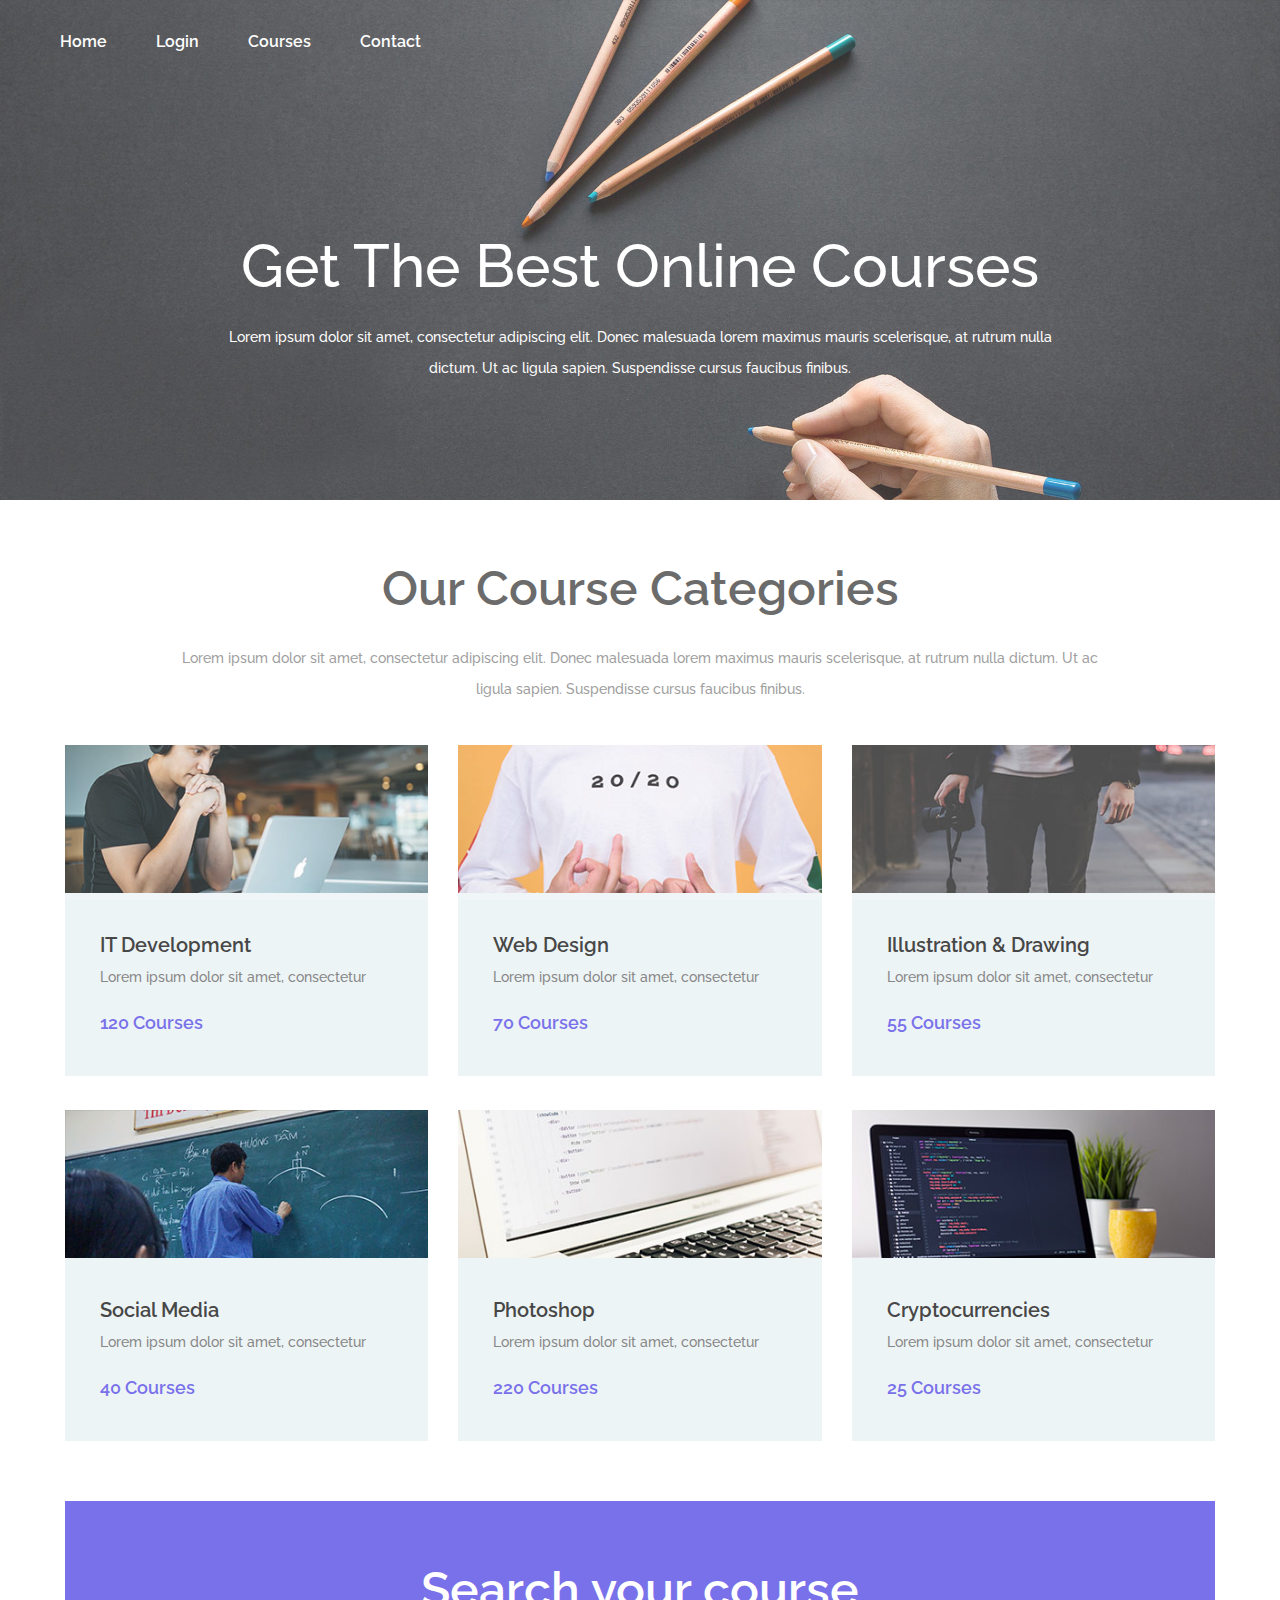
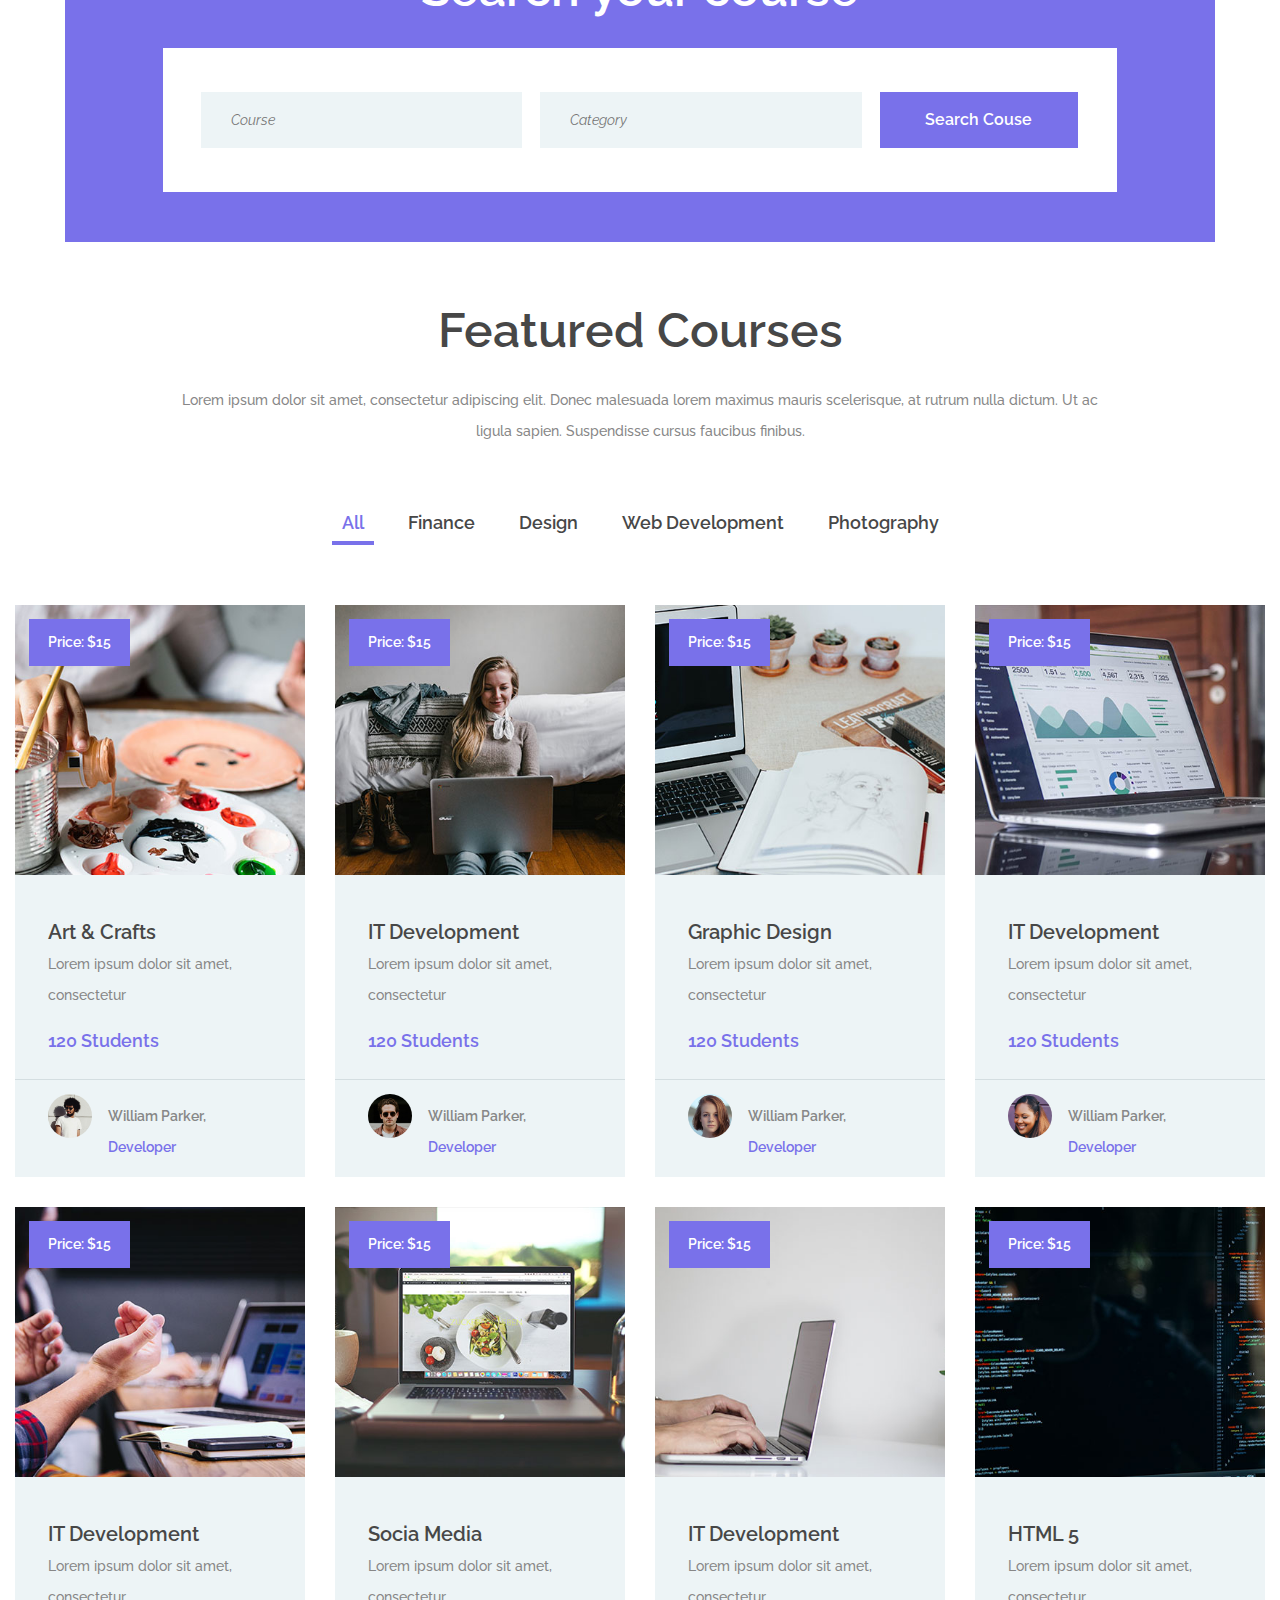
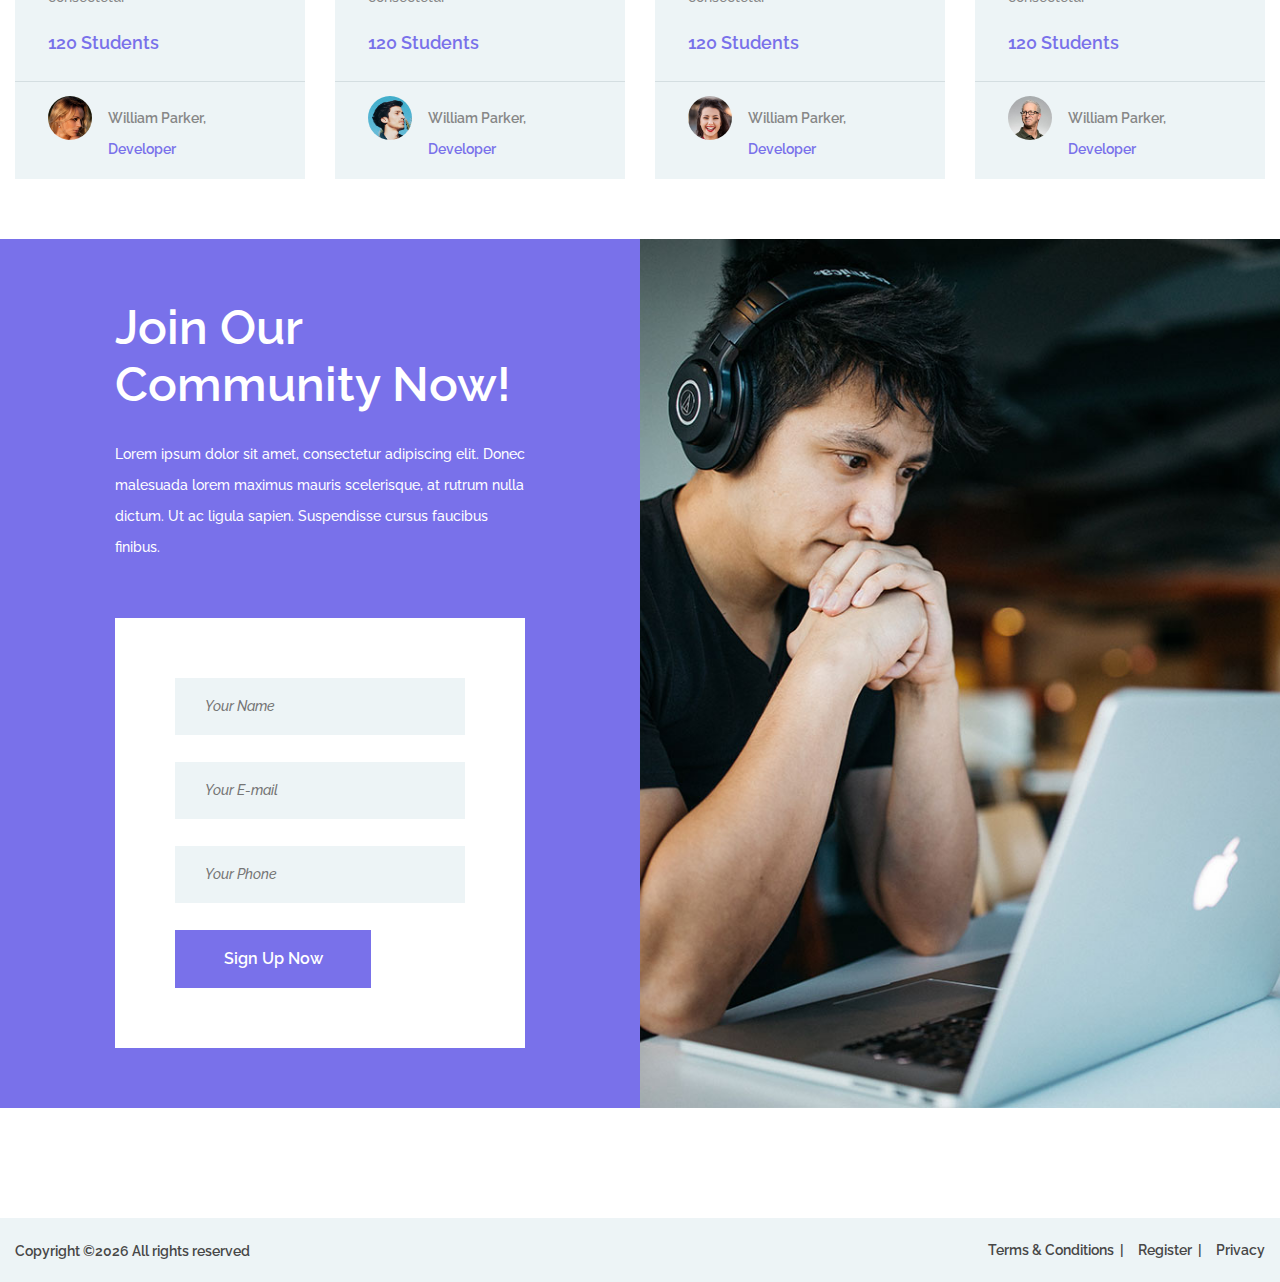
<file: index.html>
<!DOCTYPE html>
<html lang="en">
<head>
	<title>Online Courses</title>
	<meta charset="UTF-8">
	<meta name="description" content="Online Courses">
	<meta name="keywords" content="education, creative, html">
	<meta name="viewport" content="width=device-width, initial-scale=1.0">
	<!-- Favicon -->   
	<link href="img/favicon.png" rel="shortcut icon"/>

	<!-- Google Fonts -->
	<link href="https://fonts.googleapis.com/css?family=Raleway:400,400i,500,500i,600,600i,700,700i,800,800i" rel="stylesheet">

	<!-- Stylesheets -->
	<link rel="stylesheet" href="css/bootstrap.min.css"/>
	<link rel="stylesheet" href="css/font-awesome.min.css"/>
	<link rel="stylesheet" href="css/owl.carousel.css"/>
	<link rel="stylesheet" href="css/style.css"/>


	<!--[if lt IE 9]>
	  <script src="https://oss.maxcdn.com/html5shiv/3.7.2/html5shiv.min.js"></script>
	  <script src="https://oss.maxcdn.com/respond/1.4.2/respond.min.js"></script>
	<![endif]-->

</head>
<body>
	<!-- Page Preloder -->
	<div id="preloder">
		<div class="loader"></div>
	</div>

	<!-- Header section -->
	<header class="header-section">
		<div class="container-fluid">
			<div class="row">
				<div class="col-lg-9 col-md-9">
					<nav class="main-menu">
						<ul>
							<li><a href="index.html">Home</a></li>
							<li><a href="#">Login</a></li>
							<li><a href="courses.html">Courses</a></li>
							<li><a href="contact.html">Contact</a></li>
						</ul>
					</nav>
				</div>
				<div class="col-lg-3 col-md-3">
					<div class="site-logo">
						<!--<img src="img/logo.png" alt="">-->
					</div>
					<div class="nav-switch">
						<i class="fa fa-bars"></i>
					</div>
				</div>
				
			</div>
		</div>
	</header>
	<!-- Header section end -->


	<!-- Hero section -->
	<section class="hero-section set-bg" data-setbg="img/bg.jpg">
		<div class="container">
			<div class="hero-text text-white">
				<h2>Get The Best Online Courses</h2>
				<p>Lorem ipsum dolor sit amet, consectetur adipiscing elit. Donec malesuada lorem maximus mauris scelerisque, at rutrum nulla <br> dictum. Ut ac ligula sapien. Suspendisse cursus faucibus finibus.</p>
			</div>
		</div>
	</section>
	<!-- Hero section end -->


	<!-- categories section -->
	<section class="categories-section spad">
		<div class="container">
			<div class="section-title">
				<h2>Our Course Categories</h2>
				<p>Lorem ipsum dolor sit amet, consectetur adipiscing elit. Donec malesuada lorem maximus mauris scelerisque, at rutrum nulla dictum. Ut ac ligula sapien. Suspendisse cursus faucibus finibus.</p>
			</div>
			<div class="row">
				<!-- categorie -->
				<div class="col-lg-4 col-md-6">
					<div class="categorie-item">
						<div class="ci-thumb set-bg" data-setbg="img/categories/1.jpg"></div>
						<div class="ci-text">
							<h5>IT Development</h5>
							<p>Lorem ipsum dolor sit amet, consectetur</p>
							<span>120 Courses</span>
						</div>
					</div>
				</div>
				<!-- categorie -->
				<div class="col-lg-4 col-md-6">
					<div class="categorie-item">
						<div class="ci-thumb set-bg" data-setbg="img/categories/2.jpg"></div>
						<div class="ci-text">
							<h5>Web Design</h5>
							<p>Lorem ipsum dolor sit amet, consectetur</p>
							<span>70 Courses</span>
						</div>
					</div>
				</div>
				<!-- categorie -->
				<div class="col-lg-4 col-md-6">
					<div class="categorie-item">
						<div class="ci-thumb set-bg" data-setbg="img/categories/3.jpg"></div>
						<div class="ci-text">
							<h5>Illustration & Drawing</h5>
							<p>Lorem ipsum dolor sit amet, consectetur</p>
							<span>55 Courses</span>
						</div>
					</div>
				</div>
				<!-- categorie -->
				<div class="col-lg-4 col-md-6">
					<div class="categorie-item">
						<div class="ci-thumb set-bg" data-setbg="img/categories/4.jpg"></div>
						<div class="ci-text">
							<h5>Social Media</h5>
							<p>Lorem ipsum dolor sit amet, consectetur</p>
							<span>40 Courses</span>
						</div>
					</div>
				</div>
				<!-- categorie -->
				<div class="col-lg-4 col-md-6">
					<div class="categorie-item">
						<div class="ci-thumb set-bg" data-setbg="img/categories/5.jpg"></div>
						<div class="ci-text">
							<h5>Photoshop</h5>
							<p>Lorem ipsum dolor sit amet, consectetur</p>
							<span>220 Courses</span>
						</div>
					</div>
				</div>
				<!-- categorie -->
				<div class="col-lg-4 col-md-6">
					<div class="categorie-item">
						<div class="ci-thumb set-bg" data-setbg="img/categories/6.jpg"></div>
						<div class="ci-text">
							<h5>Cryptocurrencies</h5>
							<p>Lorem ipsum dolor sit amet, consectetur</p>
							<span>25 Courses</span>
						</div>
					</div>
				</div>
			</div>
		</div>
	</section>
	<!-- categories section end -->


	<!-- search section -->
	<section class="search-section">
		<div class="container">
			<div class="search-warp">
				<div class="section-title text-white">
					<h2>Search your course</h2>
				</div>
				<div class="row">
					<div class="col-md-10 offset-md-1">
						<!-- search form -->
						<form class="course-search-form">
							<input type="text" placeholder="Course">
							<input type="text" class="last-m" placeholder="Category">
							<button class="site-btn">Search Couse</button>
						</form>
					</div>
				</div>
			</div>
		</div>
	</section>
	<!-- search section end -->


	<!-- course section -->
	<section class="course-section spad">
		<div class="container">
			<div class="section-title mb-0">
				<h2>Featured Courses</h2>
				<p>Lorem ipsum dolor sit amet, consectetur adipiscing elit. Donec malesuada lorem maximus mauris scelerisque, at rutrum nulla dictum. Ut ac ligula sapien. Suspendisse cursus faucibus finibus.</p>
			</div>
		</div>
		<div class="course-warp">
			<ul class="course-filter controls">
				<li class="control active" data-filter="all">All</li>
				<li class="control" data-filter=".finance">Finance</li>
				<li class="control" data-filter=".design">Design</li>
				<li class="control" data-filter=".web">Web Development</li>
				<li class="control" data-filter=".photo">Photography</li>
			</ul>                                       
			<div class="row course-items-area">
				<!-- course -->
				<div class="mix col-lg-3 col-md-4 col-sm-6 finance">
					<div class="course-item">
						<div class="course-thumb set-bg" data-setbg="img/courses/1.jpg">
							<div class="price">Price: $15</div>
						</div>
						<div class="course-info">
							<div class="course-text">
								<h5><a href='single-course.html'>Art & Crafts</a></h5>
								<p>Lorem ipsum dolor sit amet, consectetur</p>
								<div class="students">120 Students</div>
							</div>
							<div class="course-author">
								<div class="ca-pic set-bg" data-setbg="img/authors/1.jpg"></div>
								<p>William Parker, <span>Developer</span></p>
							</div>
						</div>
					</div>
				</div>
				<!-- course -->
				<div class="mix col-lg-3 col-md-4 col-sm-6 design">
					<div class="course-item">
						<div class="course-thumb set-bg" data-setbg="img/courses/2.jpg">
							<div class="price">Price: $15</div>
						</div>
						<div class="course-info">
							<div class="course-text">
								<h5><a href='single-course.html'>IT Development</a></h5>
								<p>Lorem ipsum dolor sit amet, consectetur</p>
								<div class="students">120 Students</div>
							</div>
							<div class="course-author">
								<div class="ca-pic set-bg" data-setbg="img/authors/2.jpg"></div>
								<p>William Parker, <span>Developer</span></p>
							</div>
						</div>
					</div>
				</div>
				<!-- course -->
				<div class="mix col-lg-3 col-md-4 col-sm-6 web">
					<div class="course-item">
						<div class="course-thumb set-bg" data-setbg="img/courses/3.jpg">
							<div class="price">Price: $15</div>
						</div>
						<div class="course-info">
							<div class="course-text">
								<h5><a href='single-course.html'>Graphic Design</a></h5>
								<p>Lorem ipsum dolor sit amet, consectetur</p>
								<div class="students">120 Students</div>
							</div>
							<div class="course-author">
								<div class="ca-pic set-bg" data-setbg="img/authors/3.jpg"></div>
								<p>William Parker, <span>Developer</span></p>
							</div>
						</div>
					</div>
				</div>
				<!-- course -->
				<div class="mix col-lg-3 col-md-4 col-sm-6 photo">
					<div class="course-item">
						<div class="course-thumb set-bg" data-setbg="img/courses/4.jpg">
							<div class="price">Price: $15</div>
						</div>
						<div class="course-info">
							<div class="course-text">
								<h5><a href='single-course.html'>IT Development</a></h5>
								<p>Lorem ipsum dolor sit amet, consectetur</p>
								<div class="students">120 Students</div>
							</div>
							<div class="course-author">
								<div class="ca-pic set-bg" data-setbg="img/authors/4.jpg"></div>
								<p>William Parker, <span>Developer</span></p>
							</div>
						</div>
					</div>
				</div>
				<!-- course -->
				<div class="mix col-lg-3 col-md-4 col-sm-6 finance">
					<div class="course-item">
						<div class="course-thumb set-bg" data-setbg="img/courses/5.jpg">
							<div class="price">Price: $15</div>
						</div>
						<div class="course-info">
							<div class="course-text">
								<h5><a href='single-course.html'>IT Development</a></h5>
								<p>Lorem ipsum dolor sit amet, consectetur</p>
								<div class="students">120 Students</div>
							</div>
							<div class="course-author">
								<div class="ca-pic set-bg" data-setbg="img/authors/5.jpg"></div>
								<p>William Parker, <span>Developer</span></p>
							</div>
						</div>
					</div>
				</div>
				<!-- course -->
				<div class="mix col-lg-3 col-md-4 col-sm-6 design">
					<div class="course-item">
						<div class="course-thumb set-bg" data-setbg="img/courses/6.jpg">
							<div class="price">Price: $15</div>
						</div>
						<div class="course-info">
							<div class="course-text">
								<h5><a href='single-course.html'>Socia Media</a></h5>
								<p>Lorem ipsum dolor sit amet, consectetur</p>
								<div class="students">120 Students</div>
							</div>
							<div class="course-author">
								<div class="ca-pic set-bg" data-setbg="img/authors/6.jpg"></div>
								<p>William Parker, <span>Developer</span></p>
							</div>
						</div>
					</div>
				</div>
				<!-- course -->
				<div class="mix col-lg-3 col-md-4 col-sm-6 web">
					<div class="course-item">
						<div class="course-thumb set-bg" data-setbg="img/courses/7.jpg">
							<div class="price">Price: $15</div>
						</div>
						<div class="course-info">
							<div class="course-text">
								<h5><a href='single-course.html'>IT Development</a></h5>
								<p>Lorem ipsum dolor sit amet, consectetur</p>
								<div class="students">120 Students</div>
							</div>
							<div class="course-author">
								<div class="ca-pic set-bg" data-setbg="img/authors/7.jpg"></div>
								<p>William Parker, <span>Developer</span></p>
							</div>
						</div>
					</div>
				</div>
				<!-- course -->
				<div class="mix col-lg-3 col-md-4 col-sm-6 photo">
					<div class="course-item">
						<div class="course-thumb set-bg" data-setbg="img/courses/8.jpg">
							<div class="price">Price: $15</div>
						</div>
						<div class="course-info">
							<div class="course-text">
								<h5><a href='single-course.html'>HTML 5</a></h5>
								<p>Lorem ipsum dolor sit amet, consectetur</p>
								<div class="students">120 Students</div>
							</div>
							<div class="course-author">
								<div class="ca-pic set-bg" data-setbg="img/authors/8.jpg"></div>
								<p>William Parker, <span>Developer</span></p>
							</div>
						</div>
					</div>
				</div>
			</div>
		</div>
	</section>
	<!-- course section end -->


	<!-- signup section -->
	<section class="signup-section spad">
		<div class="signup-bg set-bg" data-setbg="img/signup-bg.jpg"></div>
		<div class="container-fluid">
			<div class="row">
				<div class="col-lg-6">
					<div class="signup-warp">
						<div class="section-title text-white text-left">
							<h2>Join Our Community Now!</h2>
							<p>Lorem ipsum dolor sit amet, consectetur adipiscing elit. Donec malesuada lorem maximus mauris scelerisque, at rutrum nulla dictum. Ut ac ligula sapien. Suspendisse cursus faucibus finibus.</p>
						</div>
						<!-- signup form -->
						<form class="signup-form">
							<input type="text" placeholder="Your Name">
							<input type="text" placeholder="Your E-mail">
							<input type="text" placeholder="Your Phone">
							<button class="site-btn">Sign Up Now</button>
						</form>
					</div>
				</div>
			</div>
		</div>
	</section>
	<!-- signup section end -->

	<!-- footer section -->
	<footer class="footer-section spad pb-0">
		<div class="footer-bottom">
			<div class="footer-warp">
				<ul class="footer-menu">
					<li><a href="#">Terms & Conditions</a></li>
					<li><a href="#">Register</a></li>
					<li><a href="#">Privacy</a></li>
				</ul>
				<div class="copyright">
Copyright &copy;<script>document.write(new Date().getFullYear());</script> All rights reserved 
</div>
			</div>
		</div>
	</footer> 
	<!-- footer section end -->


	<!--====== Javascripts & Jquery ======-->
	<script src="js/jquery-3.2.1.min.js"></script>
	<script src="js/bootstrap.min.js"></script>
	<script src="js/mixitup.min.js"></script>
	<script src="js/circle-progress.min.js"></script>
	<script src="js/owl.carousel.min.js"></script>
	<script src="js/main.js"></script>
</html>
</file>
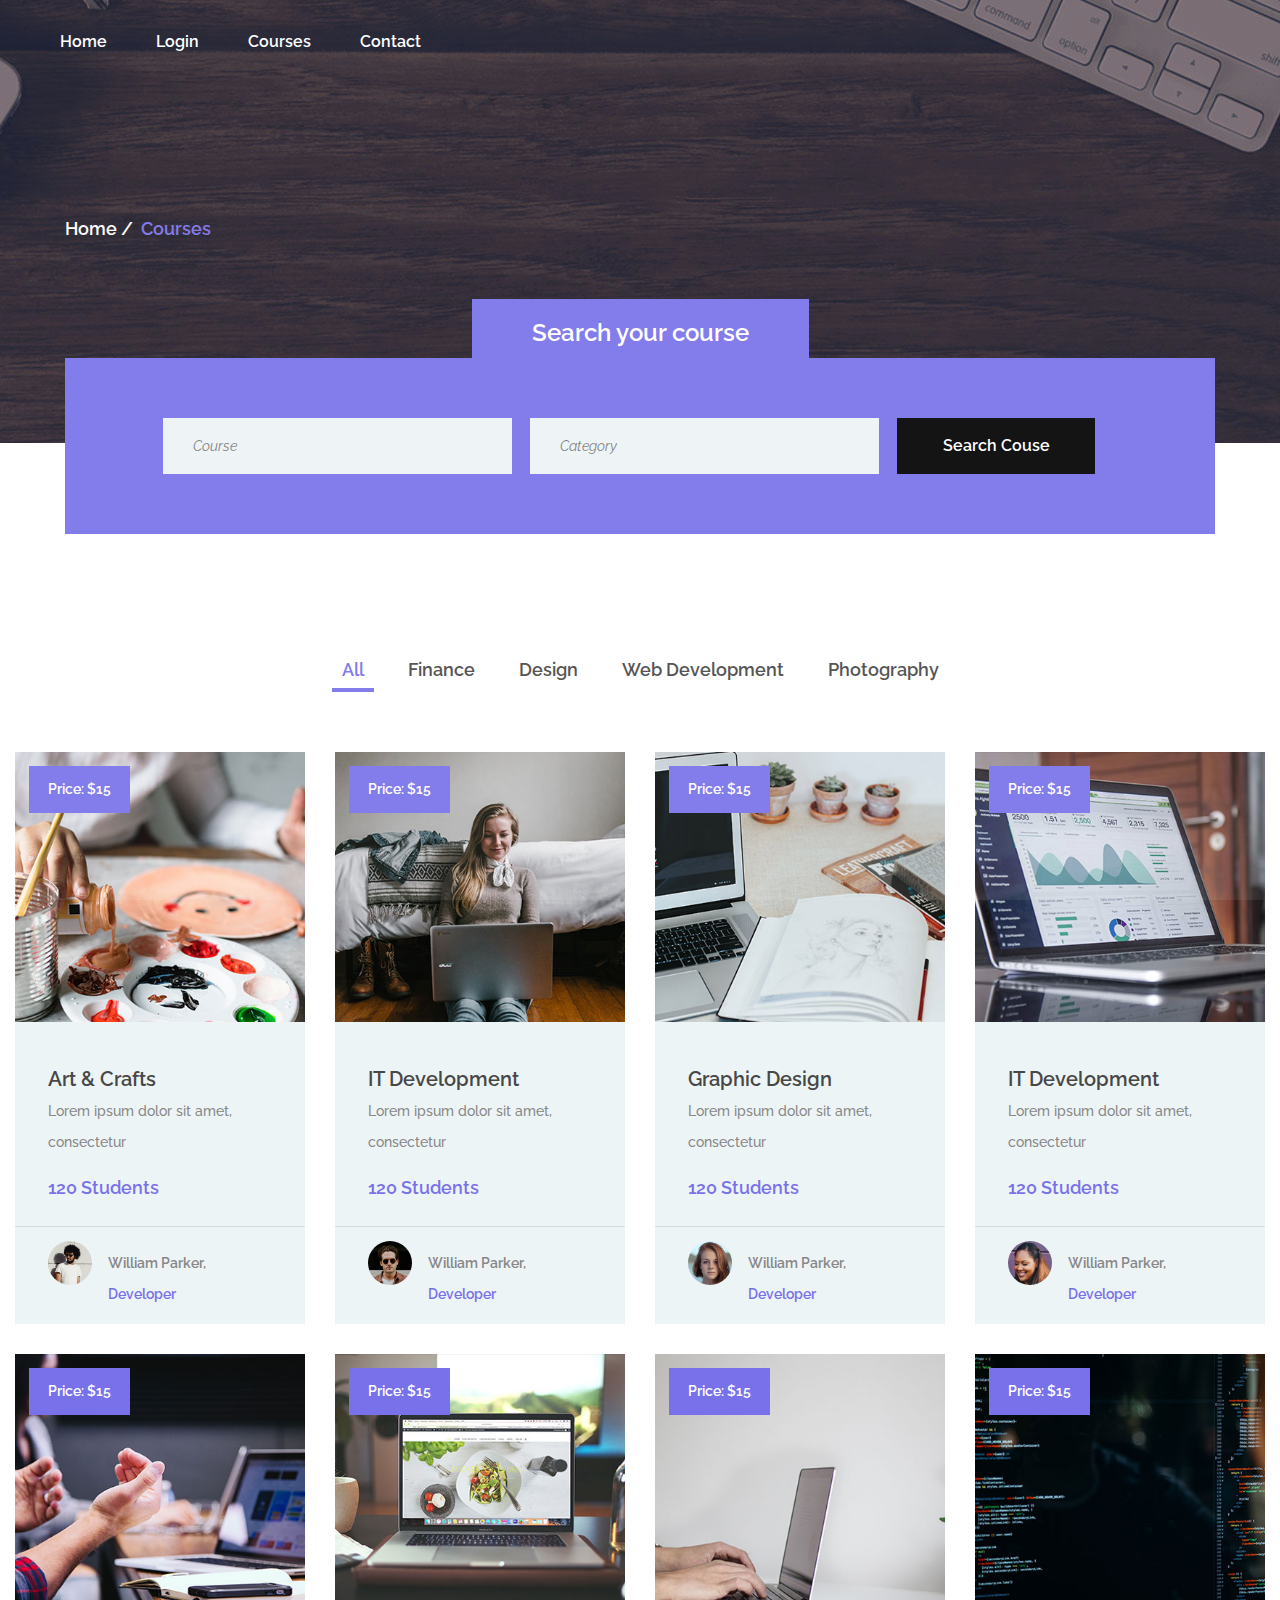
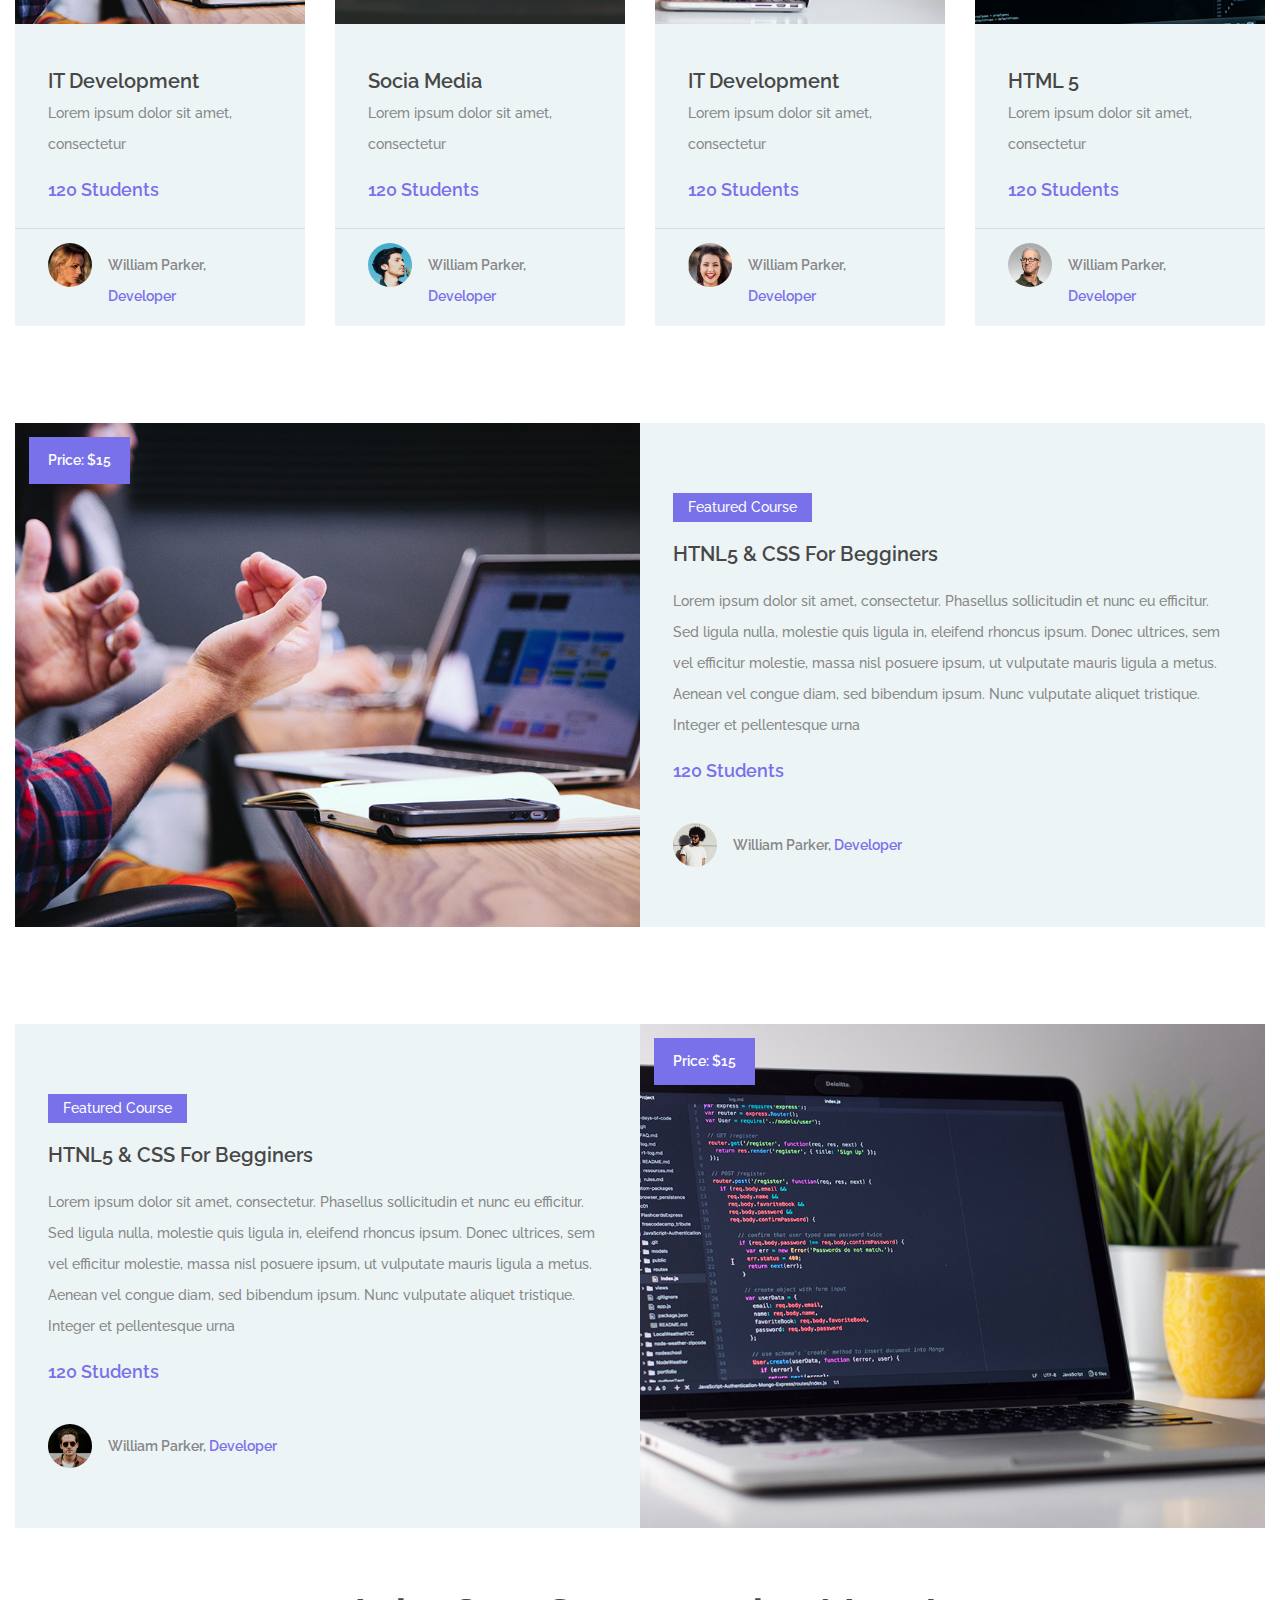
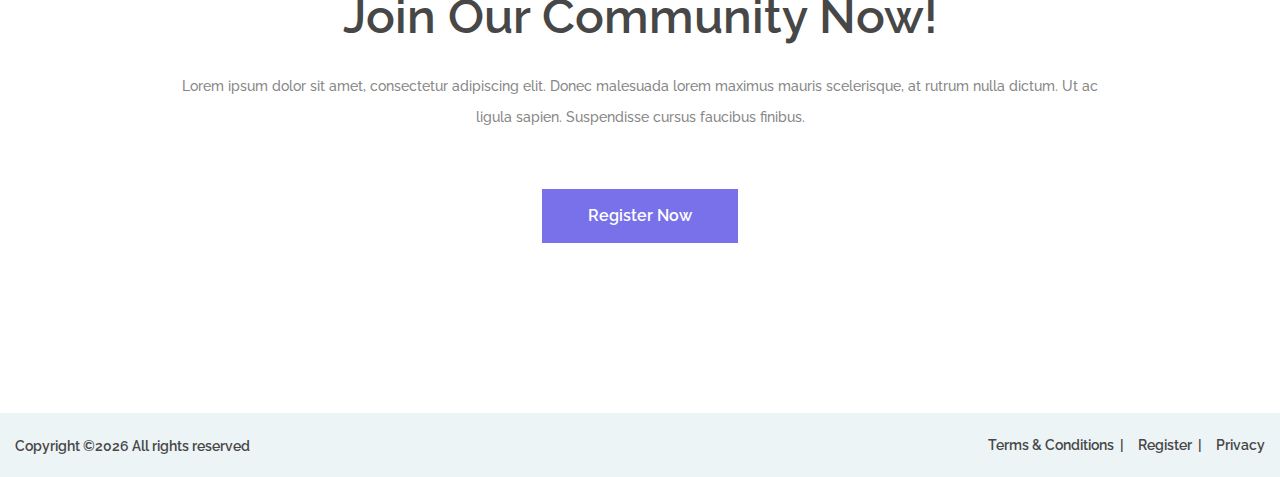
<file: courses.html>
<!DOCTYPE html>
<html lang="en">
<head>
	<title>Online Courses</title>
	<meta charset="UTF-8">
	<meta name="description" content="Online Courses">
	<meta name="keywords" content="education, creative, html">
	<meta name="viewport" content="width=device-width, initial-scale=1.0">
	<!-- Favicon -->   
	<link href="img/favicon.png" rel="shortcut icon"/>

	<!-- Google Fonts -->
	<link href="https://fonts.googleapis.com/css?family=Raleway:400,400i,500,500i,600,600i,700,700i,800,800i" rel="stylesheet">

	<!-- Stylesheets -->
	<link rel="stylesheet" href="css/bootstrap.min.css"/>
	<link rel="stylesheet" href="css/font-awesome.min.css"/>
	<link rel="stylesheet" href="css/owl.carousel.css"/>
	<link rel="stylesheet" href="css/style.css"/>


	<!--[if lt IE 9]>
	  <script src="https://oss.maxcdn.com/html5shiv/3.7.2/html5shiv.min.js"></script>
	  <script src="https://oss.maxcdn.com/respond/1.4.2/respond.min.js"></script>
	<![endif]-->

</head>
<body>
	<!-- Page Preloder -->
	<div id="preloder">
		<div class="loader"></div>
	</div>

	<!-- Header section -->
	<header class="header-section">
		<div class="container-fluid">
			<div class="row">
				<div class="col-lg-9 col-md-9">
					<nav class="main-menu">
						<ul>
							<li><a href="index.html">Home</a></li>
							<li><a href="#">Login</a></li>
							<li><a href="courses.html">Courses</a></li>
							<li><a href="contact.html">Contact</a></li>
						</ul>
					</nav>
				</div>
				<div class="col-lg-3 col-md-3">
					<div class="site-logo">
						<!--<img src="img/logo.png" alt="">-->
					</div>
					<div class="nav-switch">
						<i class="fa fa-bars"></i>
					</div>
				</div>
				
			</div>
		</div>
	</header>
	<!-- Header section end -->


	<!-- Page info -->
	<div class="page-info-section set-bg" data-setbg="img/page-bg/1.jpg">
		<div class="container">
			<div class="site-breadcrumb">
				<a href="#">Home</a>
				<span>Courses</span>
			</div>
		</div>
	</div>
	<!-- Page info end -->


	<!-- search section -->
	<section class="search-section ss-other-page">
		<div class="container">
			<div class="search-warp">
				<div class="section-title text-white">
					<h2><span>Search your course</span></h2>
				</div>
				<div class="row">
					<div class="col-lg-10 offset-lg-1">
						<!-- search form -->
						<form class="course-search-form">
							<input type="text" placeholder="Course">
							<input type="text" class="last-m" placeholder="Category">
							<button class="site-btn btn-dark">Search Couse</button>
						</form>
					</div>
				</div>
			</div>
		</div>
	</section>
	<!-- search section end -->


	<!-- course section -->
	<section class="course-section spad pb-0">
		<div class="course-warp">
			<ul class="course-filter controls">
				<li class="control active" data-filter="all">All</li>
				<li class="control" data-filter=".finance">Finance</li>
				<li class="control" data-filter=".design">Design</li>
				<li class="control" data-filter=".web">Web Development</li>
				<li class="control" data-filter=".photo">Photography</li>
			</ul>                                       
			<div class="row course-items-area">
				<!-- course -->
				<div class="mix col-lg-3 col-md-4 col-sm-6 finance">
					<div class="course-item">
						<div class="course-thumb set-bg" data-setbg="img/courses/1.jpg">
							<div class="price">Price: $15</div>
						</div>
						<div class="course-info">
							<div class="course-text">
								<h5><a href='single-course.html'>Art & Crafts</a></h5>
								<p>Lorem ipsum dolor sit amet, consectetur</p>
								<div class="students">120 Students</div>
							</div>
							<div class="course-author">
								<div class="ca-pic set-bg" data-setbg="img/authors/1.jpg"></div>
								<p>William Parker, <span>Developer</span></p>
							</div>
						</div>
					</div>
				</div>
				<!-- course -->
				<div class="mix col-lg-3 col-md-4 col-sm-6 design">
					<div class="course-item">
						<div class="course-thumb set-bg" data-setbg="img/courses/2.jpg">
							<div class="price">Price: $15</div>
						</div>
						<div class="course-info">
							<div class="course-text">
								<h5><a href='single-course.html'>IT Development</a></h5>
								<p>Lorem ipsum dolor sit amet, consectetur</p>
								<div class="students">120 Students</div>
							</div>
							<div class="course-author">
								<div class="ca-pic set-bg" data-setbg="img/authors/2.jpg"></div>
								<p>William Parker, <span>Developer</span></p>
							</div>
						</div>
					</div>
				</div>
				<!-- course -->
				<div class="mix col-lg-3 col-md-4 col-sm-6 web">
					<div class="course-item">
						<div class="course-thumb set-bg" data-setbg="img/courses/3.jpg">
							<div class="price">Price: $15</div>
						</div>
						<div class="course-info">
							<div class="course-text">
								<h5><a href='single-course.html'>Graphic Design</a></h5>
								<p>Lorem ipsum dolor sit amet, consectetur</p>
								<div class="students">120 Students</div>
							</div>
							<div class="course-author">
								<div class="ca-pic set-bg" data-setbg="img/authors/3.jpg"></div>
								<p>William Parker, <span>Developer</span></p>
							</div>
						</div>
					</div>
				</div>
				<!-- course -->
				<div class="mix col-lg-3 col-md-4 col-sm-6 photo">
					<div class="course-item">
						<div class="course-thumb set-bg" data-setbg="img/courses/4.jpg">
							<div class="price">Price: $15</div>
						</div>
						<div class="course-info">
							<div class="course-text">
								<h5><a href='single-course.html'>IT Development</a></h5>
								<p>Lorem ipsum dolor sit amet, consectetur</p>
								<div class="students">120 Students</div>
							</div>
							<div class="course-author">
								<div class="ca-pic set-bg" data-setbg="img/authors/4.jpg"></div>
								<p>William Parker, <span>Developer</span></p>
							</div>
						</div>
					</div>
				</div>
				<!-- course -->
				<div class="mix col-lg-3 col-md-4 col-sm-6 finance">
					<div class="course-item">
						<div class="course-thumb set-bg" data-setbg="img/courses/5.jpg">
							<div class="price">Price: $15</div>
						</div>
						<div class="course-info">
							<div class="course-text">
								<h5><a href='single-course.html'>IT Development</a></h5>
								<p>Lorem ipsum dolor sit amet, consectetur</p>
								<div class="students">120 Students</div>
							</div>
							<div class="course-author">
								<div class="ca-pic set-bg" data-setbg="img/authors/5.jpg"></div>
								<p>William Parker, <span>Developer</span></p>
							</div>
						</div>
					</div>
				</div>
				<!-- course -->
				<div class="mix col-lg-3 col-md-4 col-sm-6 design">
					<div class="course-item">
						<div class="course-thumb set-bg" data-setbg="img/courses/6.jpg">
							<div class="price">Price: $15</div>
						</div>
						<div class="course-info">
							<div class="course-text">
								<h5><a href='single-course.html'>Socia Media</a></h5>
								<p>Lorem ipsum dolor sit amet, consectetur</p>
								<div class="students">120 Students</div>
							</div>
							<div class="course-author">
								<div class="ca-pic set-bg" data-setbg="img/authors/6.jpg"></div>
								<p>William Parker, <span>Developer</span></p>
							</div>
						</div>
					</div>
				</div>
				<!-- course -->
				<div class="mix col-lg-3 col-md-4 col-sm-6 web">
					<div class="course-item">
						<div class="course-thumb set-bg" data-setbg="img/courses/7.jpg">
							<div class="price">Price: $15</div>
						</div>
						<div class="course-info">
							<div class="course-text">
								<h5><a href='single-course.html'>IT Development</a></h5>
								<p>Lorem ipsum dolor sit amet, consectetur</p>
								<div class="students">120 Students</div>
							</div>
							<div class="course-author">
								<div class="ca-pic set-bg" data-setbg="img/authors/7.jpg"></div>
								<p>William Parker, <span>Developer</span></p>
							</div>
						</div>
					</div>
				</div>
				<!-- course -->
				<div class="mix col-lg-3 col-md-4 col-sm-6 photo">
					<div class="course-item">
						<div class="course-thumb set-bg" data-setbg="img/courses/8.jpg">
							<div class="price">Price: $15</div>
						</div>
						<div class="course-info">
							<div class="course-text">
								<h5><a href='single-course.html'>HTML 5</a></h5>
								<p>Lorem ipsum dolor sit amet, consectetur</p>
								<div class="students">120 Students</div>
							</div>
							<div class="course-author">
								<div class="ca-pic set-bg" data-setbg="img/authors/8.jpg"></div>
								<p>William Parker, <span>Developer</span></p>
							</div>
						</div>
					</div>
				</div>
			</div>
			<div class="featured-courses">
				<div class="featured-course course-item">
					<div class="course-thumb set-bg" data-setbg="img/courses/f-1.jpg">
						<div class="price">Price: $15</div>
					</div>
					<div class="row">
						<div class="col-lg-6 offset-lg-6 pl-0">
							<div class="course-info">
								<div class="course-text">
									<div class="fet-note">Featured Course</div>
									<h5><a href='single-course.html'>HTNL5 & CSS For Begginers</a></h5>
									<p>Lorem ipsum dolor sit amet, consectetur. Phasellus sollicitudin et nunc eu efficitur. Sed ligula nulla, molestie quis ligula in, eleifend rhoncus ipsum. Donec ultrices, sem vel efficitur molestie, massa nisl posuere ipsum, ut vulputate mauris ligula a metus. Aenean vel congue diam, sed bibendum ipsum. Nunc vulputate aliquet tristique. Integer et pellentesque urna</p>
									<div class="students">120 Students</div>
								</div>
								<div class="course-author">
									<div class="ca-pic set-bg" data-setbg="img/authors/1.jpg"></div>
									<p>William Parker, <span>Developer</span></p>
								</div>
							</div>
						</div>
					</div>
				</div>
				<div class="featured-course course-item">
					<div class="course-thumb set-bg" data-setbg="img/courses/f-2.jpg">
						<div class="price">Price: $15</div>
					</div>
					<div class="row">
						<div class="col-lg-6 pr-0">
							<div class="course-info">
								<div class="course-text">
									<div class="fet-note">Featured Course</div>
									<h5><a href='single-course.html'>HTNL5 & CSS For Begginers</a></h5>
									<p>Lorem ipsum dolor sit amet, consectetur. Phasellus sollicitudin et nunc eu efficitur. Sed ligula nulla, molestie quis ligula in, eleifend rhoncus ipsum. Donec ultrices, sem vel efficitur molestie, massa nisl posuere ipsum, ut vulputate mauris ligula a metus. Aenean vel congue diam, sed bibendum ipsum. Nunc vulputate aliquet tristique. Integer et pellentesque urna</p>
									<div class="students">120 Students</div>
								</div>
								<div class="course-author">
									<div class="ca-pic set-bg" data-setbg="img/authors/2.jpg"></div>
									<p>William Parker, <span>Developer</span></p>
								</div>
							</div>
						</div>
					</div>
				</div>
			</div>
		</div>
	</section>
	<!-- course section end -->


	<!-- banner section -->
	<section class="banner-section spad">
		<div class="container">
			<div class="section-title mb-0 pb-2">
				<h2>Join Our Community Now!</h2>
				<p>Lorem ipsum dolor sit amet, consectetur adipiscing elit. Donec malesuada lorem maximus mauris scelerisque, at rutrum nulla dictum. Ut ac ligula sapien. Suspendisse cursus faucibus finibus.</p>
			</div>
			<div class="text-center pt-5">
				<a href="#" class="site-btn">Register Now</a>
			</div>
		</div>
	</section>
	<!-- banner section end -->


	<!-- footer section -->
	<footer class="footer-section spad pb-0">
		<div class="footer-bottom">
			<div class="footer-warp">
				<ul class="footer-menu">
					<li><a href="#">Terms & Conditions</a></li>
					<li><a href="#">Register</a></li>
					<li><a href="#">Privacy</a></li>
				</ul>
				<div class="copyright">
Copyright &copy;<script>document.write(new Date().getFullYear());</script> All rights reserved
</div>
			</div>
		</div>
	</footer> 
	<!-- footer section end -->


	<!--====== Javascripts & Jquery ======-->
	<script src="js/jquery-3.2.1.min.js"></script>
	<script src="js/bootstrap.min.js"></script>
	<script src="js/mixitup.min.js"></script>
	<script src="js/circle-progress.min.js"></script>
	<script src="js/owl.carousel.min.js"></script>
	<script src="js/main.js"></script>
</body>
</html>
</file>
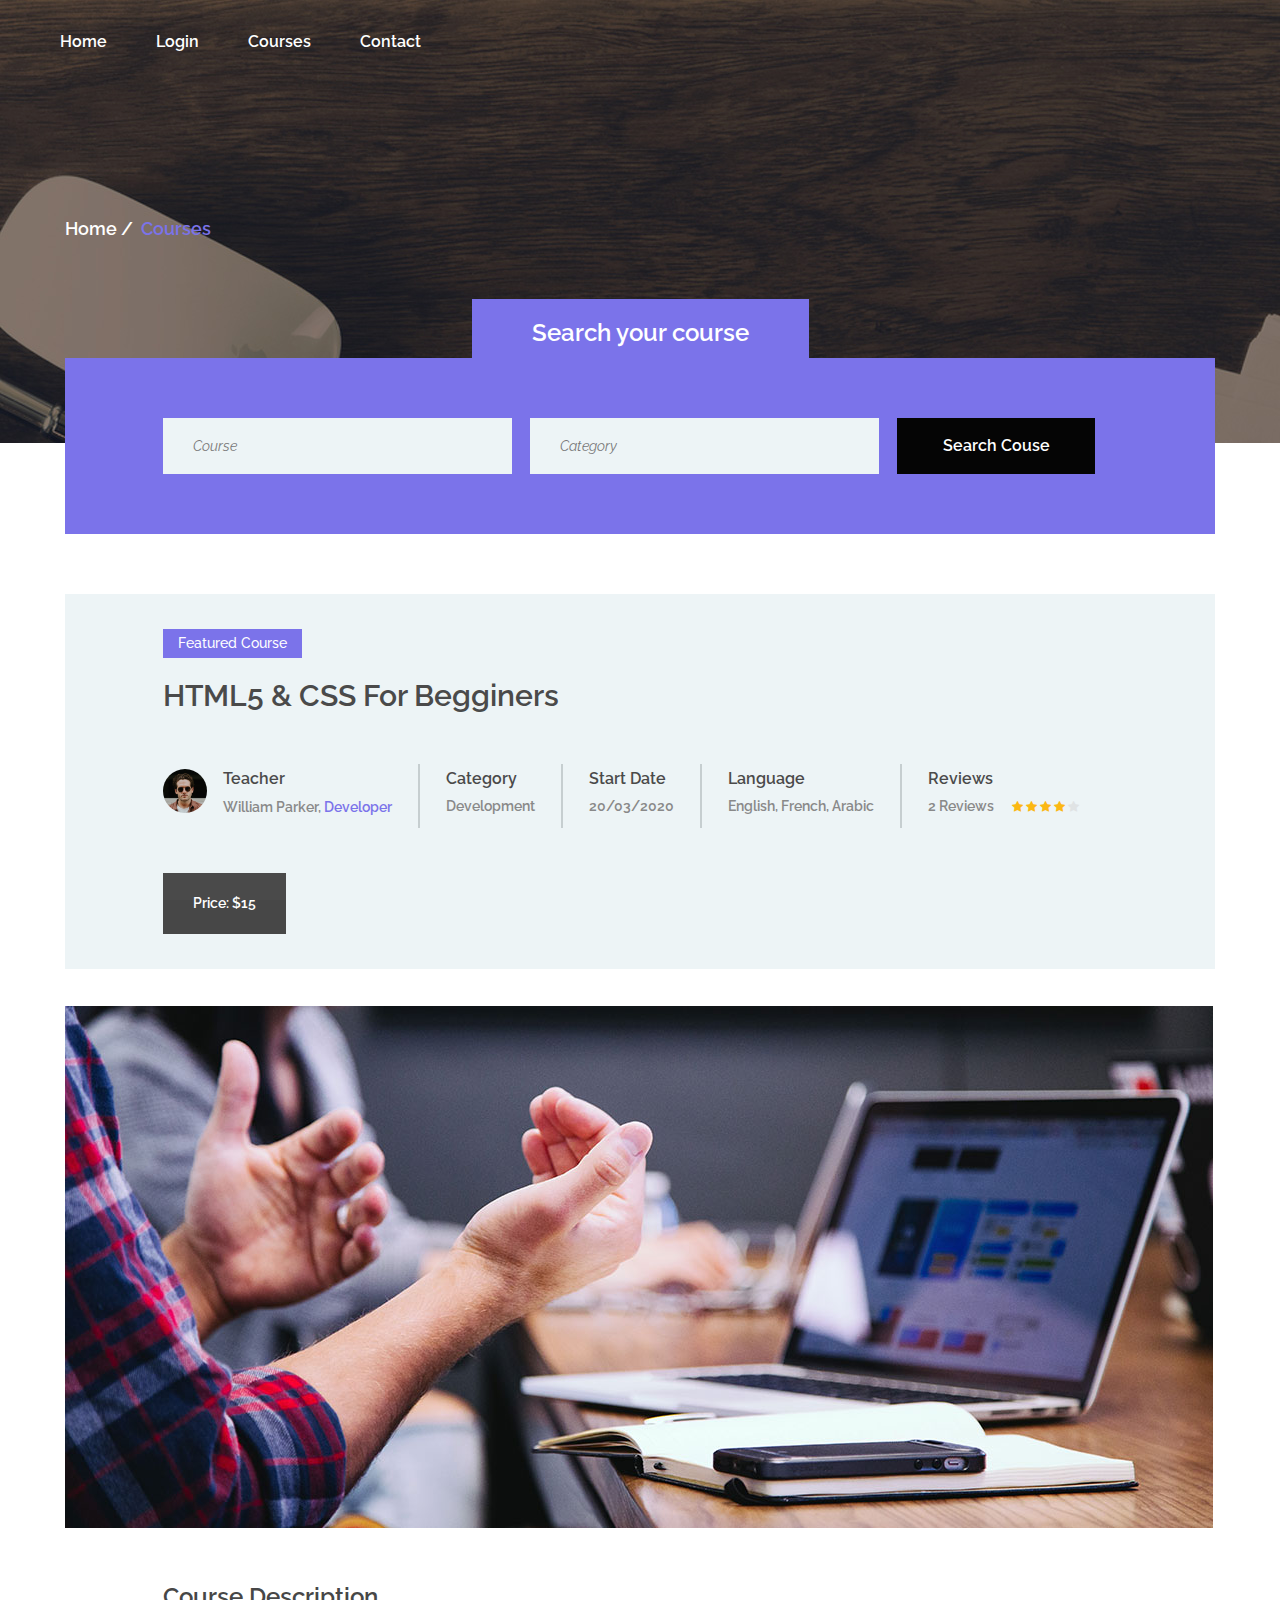
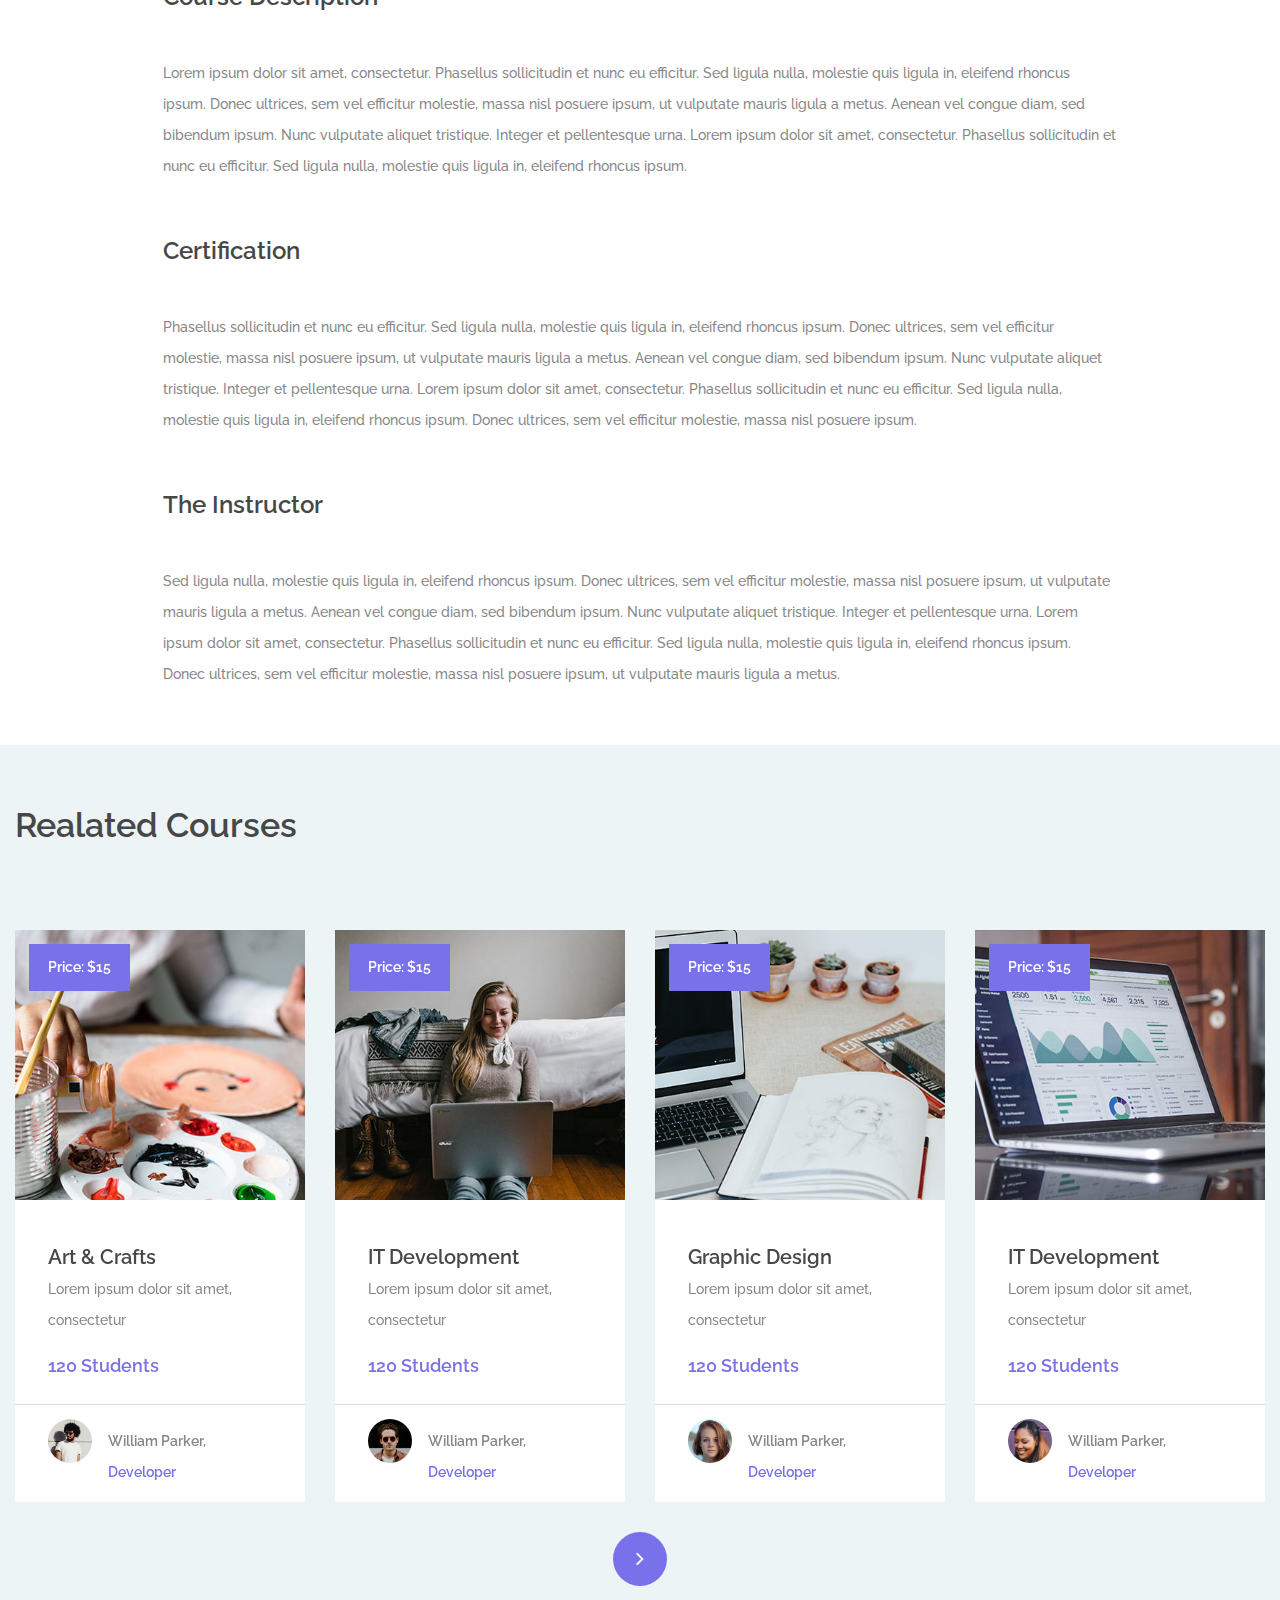
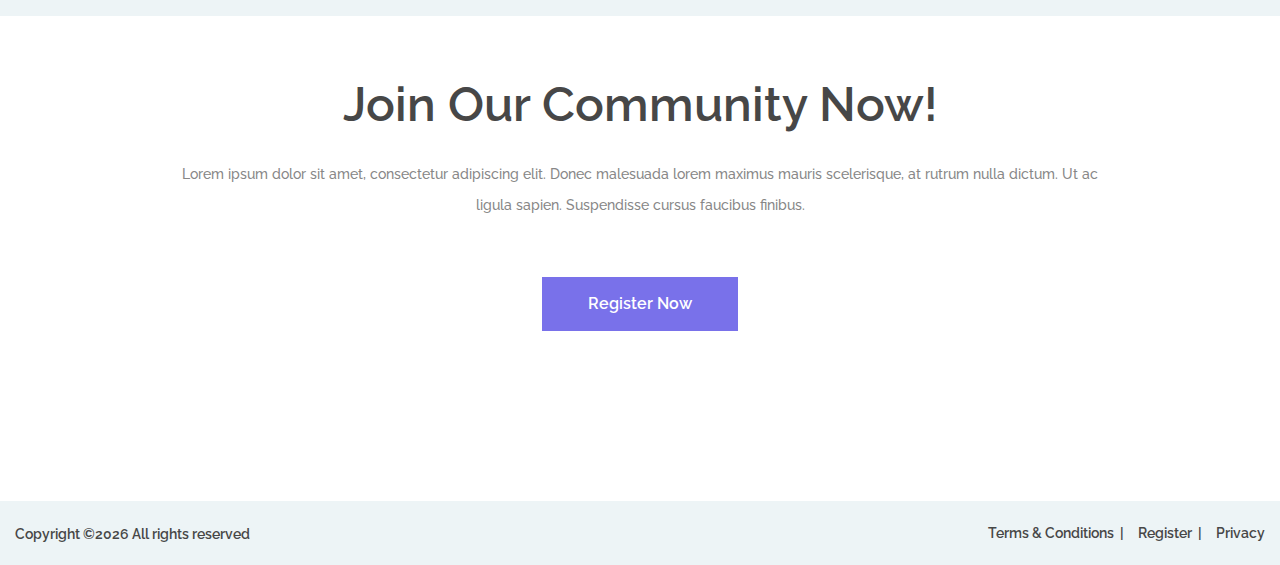
<file: single-course.html>
<!DOCTYPE html>
<html lang="en">
<head>
	<title>Online Courses</title>
	<meta charset="UTF-8">
	<meta name="description" content="Online Courses">
	<meta name="keywords" content="education, creative, html">
	<meta name="viewport" content="width=device-width, initial-scale=1.0">
	<!-- Favicon -->   
	<link href="img/favicon.png" rel="shortcut icon"/>

	<!-- Google Fonts -->
	<link href="https://fonts.googleapis.com/css?family=Raleway:400,400i,500,500i,600,600i,700,700i,800,800i" rel="stylesheet">

	<!-- Stylesheets -->
	<link rel="stylesheet" href="css/bootstrap.min.css"/>
	<link rel="stylesheet" href="css/font-awesome.min.css"/>
	<link rel="stylesheet" href="css/owl.carousel.css"/>
	<link rel="stylesheet" href="css/style.css"/>


	<!--[if lt IE 9]>
	  <script src="https://oss.maxcdn.com/html5shiv/3.7.2/html5shiv.min.js"></script>
	  <script src="https://oss.maxcdn.com/respond/1.4.2/respond.min.js"></script>
	<![endif]-->

</head>
<body>
	<!-- Page Preloder -->
	<div id="preloder">
		<div class="loader"></div>
	</div>

	<!-- Header section -->
	<header class="header-section">
		<div class="container-fluid">
			<div class="row">
				<div class="col-lg-9 col-md-9">
					<nav class="main-menu">
						<ul>
							<li><a href="index.html">Home</a></li>
							<li><a href="#">Login</a></li>
							<li><a href="courses.html">Courses</a></li>
							<li><a href="contact.html">Contact</a></li>
						</ul>
					</nav>
				</div>
				<div class="col-lg-3 col-md-3">
					<div class="site-logo">
						<!--<img src="img/logo.png" alt="">-->
					</div>
					<div class="nav-switch">
						<i class="fa fa-bars"></i>
					</div>
				</div>
				
			</div>
		</div>
	</header>
	<!-- Header section end -->


	<!-- Page info -->
	<div class="page-info-section set-bg" data-setbg="img/page-bg/2.jpg">
		<div class="container">
			<div class="site-breadcrumb">
				<a href="#">Home</a>
				<span>Courses</span>
			</div>
		</div>
	</div>
	<!-- Page info end -->


	<!-- search section -->
	<section class="search-section ss-other-page">
		<div class="container">
			<div class="search-warp">
				<div class="section-title text-white">
					<h2><span>Search your course</span></h2>
				</div>
				<div class="row">
					<div class="col-lg-10 offset-lg-1">
						<!-- search form -->
						<form class="course-search-form">
							<input type="text" placeholder="Course">
							<input type="text" class="last-m" placeholder="Category">
							<button class="site-btn btn-dark">Search Couse</button>
						</form>
					</div>
				</div>
			</div>
		</div>
	</section>
	<!-- search section end -->


	<!-- single course section -->
	<section class="single-course spad pb-0">
		<div class="container">
			<div class="course-meta-area">
				<div class="row">
					<div class="col-lg-10 offset-lg-1">
						<div class="course-note">Featured Course</div>
						<h3>HTML5 & CSS For Begginers</h3>
						<div class="course-metas">
							<div class="course-meta">
								<div class="course-author">
									<div class="ca-pic set-bg" data-setbg="img/authors/2.jpg"></div>
									<h6>Teacher</h6>
									<p>William Parker, <span>Developer</span></p>
								</div>
							</div>
							<div class="course-meta">
								<div class="cm-info">
									<h6>Category</h6>
									<p>Development</p>
								</div>
							</div>
							<div class="course-meta">
								<div class="cm-info">
									<h6>Start Date</h6>
									<p>20/03/2020</p>
								</div>
							</div>
							<div class="course-meta">
								<div class="cm-info">
									<h6>Language</h6>
									<p>English, French, Arabic</p>
								</div>
							</div>
							<div class="course-meta">
								<div class="cm-info">
									<h6>Reviews</h6>
									<p>2 Reviews <span class="rating">
										<i class="fa fa-star"></i>
										<i class="fa fa-star"></i>
										<i class="fa fa-star"></i>
										<i class="fa fa-star"></i>
										<i class="fa fa-star is-fade"></i>
									</span></p>
								</div>
							</div>
						</div>
						<a href="#" class="site-btn price-btn">Price: $15</a>
						<!--<a href="#" class="site-btn buy-btn">Buy This Course</a>-->
					</div>
				</div>
			</div>
			<img src="img/courses/single.jpg" alt="" class="course-preview">
			<div class="row">
				<div class="col-lg-10 offset-lg-1 course-list">
					<div class="cl-item">
						<h4>Course Description</h4>
						<p>Lorem ipsum dolor sit amet, consectetur. Phasellus sollicitudin et nunc eu efficitur. Sed ligula nulla, molestie quis ligula in, eleifend rhoncus ipsum. Donec ultrices, sem vel efficitur molestie, massa nisl posuere ipsum, ut vulputate mauris ligula a metus. Aenean vel congue diam, sed bibendum ipsum. Nunc vulputate aliquet tristique. Integer et pellentesque urna. Lorem ipsum dolor sit amet, consectetur. Phasellus sollicitudin et nunc eu efficitur. Sed ligula nulla, molestie quis ligula in, eleifend rhoncus ipsum. </p>
					</div>
					<div class="cl-item">
						<h4>Certification</h4>
						<p>Phasellus sollicitudin et nunc eu efficitur. Sed ligula nulla, molestie quis ligula in, eleifend rhoncus ipsum. Donec ultrices, sem vel efficitur molestie, massa nisl posuere ipsum, ut vulputate mauris ligula a metus. Aenean vel congue diam, sed bibendum ipsum. Nunc vulputate aliquet tristique. Integer et pellentesque urna. Lorem ipsum dolor sit amet, consectetur. Phasellus sollicitudin et nunc eu efficitur. Sed ligula nulla, molestie quis ligula in, eleifend rhoncus ipsum. Donec ultrices, sem vel efficitur molestie, massa nisl posuere ipsum.</p>
					</div>
					<div class="cl-item">
						<h4>The Instructor</h4>
						<p>Sed ligula nulla, molestie quis ligula in, eleifend rhoncus ipsum. Donec ultrices, sem vel efficitur molestie, massa nisl posuere ipsum, ut vulputate mauris ligula a metus. Aenean vel congue diam, sed bibendum ipsum. Nunc vulputate aliquet tristique. Integer et pellentesque urna. Lorem ipsum dolor sit amet, consectetur. Phasellus sollicitudin et nunc eu efficitur. Sed ligula nulla, molestie quis ligula in, eleifend rhoncus ipsum. Donec ultrices, sem vel efficitur molestie, massa nisl posuere ipsum, ut vulputate mauris ligula a metus. </p>
					</div>
				</div>
			</div>
		</div>
	</section>
	<!-- single course section end -->


	<!-- Page -->
	<section class="realated-courses spad">
		<div class="course-warp">
			<h2 class="rc-title">Realated Courses</h2>
			<div class="rc-slider owl-carousel">
				<!-- course -->
				<div class="course-item">
					<div class="course-thumb set-bg" data-setbg="img/courses/1.jpg">
						<div class="price">Price: $15</div>
					</div>
					<div class="course-info">
						<div class="course-text">
							<h5>Art & Crafts</h5>
							<p>Lorem ipsum dolor sit amet, consectetur</p>
							<div class="students">120 Students</div>
						</div>
						<div class="course-author">
							<div class="ca-pic set-bg" data-setbg="img/authors/1.jpg"></div>
							<p>William Parker, <span>Developer</span></p>
						</div>
					</div>
				</div>
				<!-- course -->
				<div class="course-item">
					<div class="course-thumb set-bg" data-setbg="img/courses/2.jpg">
						<div class="price">Price: $15</div>
					</div>
					<div class="course-info">
						<div class="course-text">
							<h5>IT Development</h5>
							<p>Lorem ipsum dolor sit amet, consectetur</p>
							<div class="students">120 Students</div>
						</div>
						<div class="course-author">
							<div class="ca-pic set-bg" data-setbg="img/authors/2.jpg"></div>
							<p>William Parker, <span>Developer</span></p>
						</div>
					</div>
				</div>
				<!-- course -->
				<div class="course-item">
					<div class="course-thumb set-bg" data-setbg="img/courses/3.jpg">
						<div class="price">Price: $15</div>
					</div>
					<div class="course-info">
						<div class="course-text">
							<h5>Graphic Design</h5>
							<p>Lorem ipsum dolor sit amet, consectetur</p>
							<div class="students">120 Students</div>
						</div>
						<div class="course-author">
							<div class="ca-pic set-bg" data-setbg="img/authors/3.jpg"></div>
							<p>William Parker, <span>Developer</span></p>
						</div>
					</div>
				</div>
				<!-- course -->
				<div class="course-item">
					<div class="course-thumb set-bg" data-setbg="img/courses/4.jpg">
						<div class="price">Price: $15</div>
					</div>
					<div class="course-info">
						<div class="course-text">
							<h5>IT Development</h5>
							<p>Lorem ipsum dolor sit amet, consectetur</p>
							<div class="students">120 Students</div>
						</div>
						<div class="course-author">
							<div class="ca-pic set-bg" data-setbg="img/authors/4.jpg"></div>
							<p>William Parker, <span>Developer</span></p>
						</div>
					</div>
				</div>
				<!-- course -->
				<div class="course-item">
					<div class="course-thumb set-bg" data-setbg="img/courses/5.jpg">
						<div class="price">Price: $15</div>
					</div>
					<div class="course-info">
						<div class="course-text">
							<h5>IT Development</h5>
							<p>Lorem ipsum dolor sit amet, consectetur</p>
							<div class="students">120 Students</div>
						</div>
						<div class="course-author">
							<div class="ca-pic set-bg" data-setbg="img/authors/5.jpg"></div>
							<p>William Parker, <span>Developer</span></p>
						</div>
					</div>
				</div>
				<!-- course -->
			</div>
		</div>
	</section>
	<!-- Page end -->


	<!-- banner section -->
	<section class="banner-section spad">
		<div class="container">
			<div class="section-title mb-0 pb-2">
				<h2>Join Our Community Now!</h2>
				<p>Lorem ipsum dolor sit amet, consectetur adipiscing elit. Donec malesuada lorem maximus mauris scelerisque, at rutrum nulla dictum. Ut ac ligula sapien. Suspendisse cursus faucibus finibus.</p>
			</div>
			<div class="text-center pt-5">
				<a href="#" class="site-btn">Register Now</a>
			</div>
		</div>
	</section>
	<!-- banner section end -->


	<!-- footer section -->
	<footer class="footer-section spad pb-0">
		<div class="footer-bottom">
			<div class="footer-warp">
				<ul class="footer-menu">
					<li><a href="#">Terms & Conditions</a></li>
					<li><a href="#">Register</a></li>
					<li><a href="#">Privacy</a></li>
				</ul>
				<div class="copyright">
Copyright &copy;<script>document.write(new Date().getFullYear());</script> All rights reserved
</div>
			</div>
		</div>
	</footer> 
	<!-- footer section end -->


	<!--====== Javascripts & Jquery ======-->
	<script src="js/jquery-3.2.1.min.js"></script>
	<script src="js/bootstrap.min.js"></script>
	<script src="js/mixitup.min.js"></script>
	<script src="js/circle-progress.min.js"></script>
	<script src="js/owl.carousel.min.js"></script>
	<script src="js/main.js"></script>
</body>
</html>
</file>
<file: css/style.css>
/*----------------------------------------*/
/* default CSS
/*----------------------------------------*/

html,
body {
	height: 100%;
	font-family: 'Raleway', sans-serif;
	-webkit-font-smoothing: antialiased;
	font-smoothing: antialiased;
}

h1,
h2,
h3,
h4,
h5,
h6 {
	margin: 0;
	font-weight: 600;
	color: #474747;
}

h1 {
	font-size: 70px;
}

h2 {
	font-size: 36px;
}

h3 {
	font-size: 30px;
}

h4 {
	font-size: 24px;
}

h5 {
	font-size: 20px;
}

h6 {
	font-size: 16px;
}

p {
	font-size: 14.1px;
	color: #878787;
	line-height: 2.2;
	font-weight: 500;
}

h5 a {
	color: #474747;
}

img {
	max-width: 100%;
}

input:focus,
select:focus,
button:focus,
textarea:focus {
	outline: none;
}

::-webkit-input-placeholder {
	font-style: italic;
}

::-ms-input-placeholder {
	font-style: italic;
}

:-ms-input-placeholder {
	font-style: italic;
}

::placeholder {
	font-style: italic;
}

a:hover {
	color: #7971EA;
}

a:hover,
a:focus {
	text-decoration: none;
	outline: none;
}

ul,
ol {
	padding: 0;
	margin: 0;
}

/*---------------------
  Helper CSS
-----------------------*/

.section-title {
	text-align: center;
	padding: 0 110px;
	margin-bottom: 40px;
}

.section-title h2 {
	font-size: 48px;
	font-weight: 600;
	margin-bottom: 25px;
}

.section-title p {
	margin-bottom: 0;
	font-weight: 500;
}

.set-bg {
	background-repeat: no-repeat;
	background-size: cover;
	background-position: top center;
}

.spad {
	padding-top: 60px;
	padding-bottom: 60px;
}

.text-white h1,
.text-white h2,
.text-white h3,
.text-white h4,
.text-white h5,
.text-white h6,
.text-white p,
.text-white span,
.text-white li,
.text-white a {
	color: #fff;
}

.rating i {
	color: #fbb710;
}

.rating .is-fade {
	color: #e0e3e4;
}

/*---------------------
  Commom elements
-----------------------*/

/* buttons */

.site-btn {
	display: inline-block;
	min-width: 196px;
	text-align: center;
	border: none;
	padding: 15px 10px;
	font-weight: 600;
	font-size: 16px;
	position: relative;
	color: #fff;
	cursor: pointer;
	background: #7971EA;
}

.site-btn:hover {
	color: #fff;
}

.site-btn.btn-dark {
	background: #000;
}

.site-btn.btn-fade {
	background: #e4edef;
	color: #1f1f1f;
}

/* Preloder */

#preloder {
	position: fixed;
	width: 100%;
	height: 100%;
	top: 0;
	left: 0;
	z-index: 999999;
	background: #fff;
}

.loader {
	width: 40px;
	height: 40px;
	position: absolute;
	top: 50%;
	left: 50%;
	margin-top: -13px;
	margin-left: -13px;
	border-radius: 60px;
	animation: loader 0.8s linear infinite;
	-webkit-animation: loader 0.8s linear infinite;
}

@keyframes loader {
	0% {
		-webkit-transform: rotate(0deg);
		transform: rotate(0deg);
		border: 4px solid #f44336;
		border-left-color: transparent;
	}
	50% {
		-webkit-transform: rotate(180deg);
		transform: rotate(180deg);
		border: 4px solid #673ab7;
		border-left-color: transparent;
	}
	100% {
		-webkit-transform: rotate(360deg);
		transform: rotate(360deg);
		border: 4px solid #f44336;
		border-left-color: transparent;
	}
}

@-webkit-keyframes loader {
	0% {
		-webkit-transform: rotate(0deg);
		border: 4px solid #f44336;
		border-left-color: transparent;
	}
	50% {
		-webkit-transform: rotate(180deg);
		border: 4px solid #673ab7;
		border-left-color: transparent;
	}
	100% {
		-webkit-transform: rotate(360deg);
		border: 4px solid #f44336;
		border-left-color: transparent;
	}
}

/*------------------
  Header section
---------------------*/

.header-section {
	position: absolute;
	width: 100%;
	top: 0;
	left: 0;
	padding-top: 10px;
}

.site-logo {
	display: inline-block;
	float: right;
}

.main-menu{
	display: inline-block;	
}

.main-menu ul {
	list-style: none;
}

.main-menu ul li {
	display: inline;
}

.main-menu ul li a {
	display: inline-block;
	font-size: 16px;
	color: #fff;
	margin-left: 45px;
	font-weight: 600;
	padding: 20px 0 5px;
}

.main-menu ul li a:hover {
	color: #7971EA;
}

.header-btn {
	float: right;
	margin-right: 0;
	min-width: 130px;
}

.nav-switch {
	display: none;
}

/*------------------
  Hero Section
---------------------*/

.hero-section {
	height: 500px;
}

.hero-text {
	text-align: center;
	padding-top: 230px;
	margin-bottom: 105px;
}

.hero-text h2 {
	font-size: 60px;
	font-weight: 500;
	margin-bottom: 20px;
}

.intro-newslatter input[type=text],
.intro-newslatter input[type=email] {
	height: 53px;
	width: 36.4%;
	padding: 0 30px;
	margin-right: 22px;
	float: left;
	border: none;
	font-size: 14px;
}

.intro-newslatter .site-btn {
	min-width: 214px;
}

/*------------------
  Categories section
---------------------*/

.categories-section .container {
	margin-bottom: -34px;
}

.categorie-item {
	margin-bottom: 34px;
	background: #edf4f6;
	-webkit-transition: all 0.4s;
	-o-transition: all 0.4s;
	transition: all 0.4s;
}

.categorie-item .ci-thumb {
	background-size: cover;
	height: 148px;
	-webkit-transition: all 0.2s;
	-o-transition: all 0.2s;
	transition: all 0.2s;
}

.categorie-item .ci-text {
	padding: 40px 35px;
}

.categorie-item .ci-text h5 {
	margin-bottom: 5px;
}

.categorie-item .ci-text span {
	font-size: 18px;
	font-weight: 600;
	color: #7971EA;
}

.categorie-item:hover {
	background: #7971EA;
}

.categorie-item:hover .ci-text h5,
.categorie-item:hover .ci-text p,
.categorie-item:hover .ci-text span {
	color: #fff;
}

/*------------------
  Search section
---------------------*/

.search-warp {
	background: #7971EA;
	padding-top: 60px;
	padding-bottom: 50px;
}

.search-warp .section-title {
	margin-bottom: 30px;
}

.course-search-form {
	background: #fff;
	padding: 44px 38px;
}

.course-search-form input[type=text],
.course-search-form input[type=email] {
	height: 56px;
	width: 36.6%;
	padding: 0 30px;
	margin-right: 18px;
	float: left;
	border: none;
	font-size: 14px;
	background: #edf4f6;
}

.course-search-form input[type=text]:focus,
.course-search-form input[type=email]:focus {
	border-bottom: 2px solid #7971EA;
}

.course-search-form .site-btn {
	min-width: 198px;
	padding: 16px 10px;
}

.search-section.ss-other-page {
	margin-top: -85px;
}

.search-section.ss-other-page .search-warp {
	position: relative;
	padding: 60px 0;
}

.search-section.ss-other-page .section-title {
	margin-bottom: 0;
}

.search-section.ss-other-page .section-title h2 {
	position: absolute;
	width: 100%;
	left: 0;
	bottom: 100%;
	font-size: 24px;
	margin-bottom: 0;
	text-align: center;
}

.search-section.ss-other-page .section-title h2 span {
	display: inline-block;
	background: #7971EA;
	padding: 20px 60px 10px;
}

.search-section.ss-other-page .course-search-form {
	background-color: transparent;
	padding: 0;
}

.search-section.ss-other-page .course-search-form input[type=text]:focus,
.search-section.ss-other-page .course-search-form input[type=email]:focus {
	border-bottom: none;
}

/*------------------
  Course section
---------------------*/

.course-warp {
	max-width: 1559px;
	padding: 0 15px;
	margin: 0 auto -30px;
}

.course-item {
	margin-bottom: 30px;
}

.course-item .course-thumb {
	height: 270px;
}

.course-item .course-thumb .price {
	font-size: 14px;
	color: #fff;
	font-weight: 600;
	background: #7971EA;
	display: inline-block;
	padding: 13px 19px;
	margin: 14px;
}

.course-item .course-info {
	background: #edf4f6;
}

.course-item .course-info .course-text {
	padding: 45px 33px 25px;
}

.course-item .course-info .course-text h5 {
	margin-bottom: 5px;
}

.course-item .course-info .course-text .students {
	font-size: 18px;
	font-weight: 600;
	color: #7971EA;
}

.course-item .course-info .course-author {
	border-top: 1px solid #d4dee1;
	padding: 14px 33px;
	overflow: hidden;
}

.course-item .course-info .course-author .ca-pic {
	width: 44px;
	height: 44px;
	border-radius: 50%;
	float: left;
}

.course-item .course-info .course-author p {
	padding-left: 60px;
	margin-bottom: 0;
	padding-top: 7px;
	font-weight: 600;
}

.course-item .course-info .course-author p span {
	color: #7971EA;
}

.course-item.featured-course {
	position: relative;
	margin-bottom: 97px;
}

.course-item.featured-course:last-child {
	margin-bottom: 30px;
}

.course-item.featured-course:nth-child(2n) .course-thumb {
	left: auto;
	right: 0;
}

.course-item.featured-course .course-thumb {
	position: absolute;
	width: 50%;
	height: 100%;
	left: 0;
	top: 0;
}

.course-item.featured-course .fet-note {
	display: inline-block;
	background: #7971EA;
	color: #fff;
	font-size: 14px;
	font-weight: 500;
	padding: 4px 15px;
	margin-bottom: 20px;
}

.course-item.featured-course .course-info .course-text {
	padding: 70px 33px 25px;
}

.course-item.featured-course .course-info .course-text h5 {
	margin-bottom: 20px;
}

.course-item.featured-course .course-info .course-author {
	border-top: none;
	padding: 14px 33px 60px;
}

.course-filter {
	list-style: none;
	text-align: center;
	padding-top: 50px;
	margin-bottom: 60px;
}

.course-filter li {
	display: inline-block;
	font-size: 18px;
	font-weight: 600;
	color: #474747;
	padding: 12px 10px 5px;
	margin: 0 10px;
	border-bottom: 4px solid transparent;
	cursor: pointer;
	-webkit-transition: all 0.3s;
	-o-transition: all 0.3s;
	transition: all 0.3s;
}

.course-filter li.mixitup-control-active {
	color: #7971EA;
	border-bottom: 4px solid #7971EA;
}

/*------------------
  Signup section
---------------------*/

.signup-section {
	background: #7971EA;
	position: relative;
}

.signup-section .section-title {
	padding: 0;
	margin-bottom: 55px;
}

.signup-section .signup-bg {
	position: absolute;
	width: 50%;
	height: 100%;
	right: 0;
	top: 0;
	z-index: 1;
}

.signup-warp {
	padding: 0 100px;
}

.signup-form,
.contact-form {
	background: #fff;
	padding: 60px;
}

.signup-form input[type=text],
.signup-form input[type=email],
.signup-form textarea,
.contact-form input[type=text],
.contact-form input[type=email],
.contact-form textarea {
	height: 57px;
	width: 100%;
	padding: 0 30px;
	margin-bottom: 27px;
	float: left;
	border: none;
	font-size: 14px;
	font-weight: 500;
	background: #edf4f6;
}

.signup-form input[type=text]:focus,
.signup-form input[type=email]:focus,
.signup-form textarea:focus,
.contact-form input[type=text]:focus,
.contact-form input[type=email]:focus,
.contact-form textarea:focus {
	border-bottom: 2px solid #7971EA;
}

.signup-form input[type=file],
.contact-form input[type=file] {
	display: none;
}

.signup-form textarea,
.contact-form textarea {
	padding-top: 23px;
	padding-bottom: 15px;
	height: 225px;
}

.signup-form .file-up-btn,
.contact-form .file-up-btn {
	display: block;
	background: #3e3e3e;
	color: #fff;
	max-width: 175px;
	padding: 13px 5px;
	font-size: 14px;
	font-weight: 600;
	margin-bottom: 23px;
	clear: both;
	text-align: center;
	overflow: hidden;
}

.signup-form .site-btn,
.contact-form .site-btn {
	padding: 17px 10px;
}

.featured-courses {
	padding-top: 67px;
}

/*------------------
  Footer section
---------------------*/
.footer-warp {
	max-width: 1559px;
	padding: 0 15px;
	margin: 0 auto;
}

.widget-item {
	width: 20%;
	padding: 0 15px;
}

.widget-item h4 {
	margin-bottom: 30px;
}

.widget-item ul {
	list-style: none;
	padding-top: 30px;
}

.widget-item ul li {
	margin-bottom: 10px;
	font-size: 14px;
	font-weight: 500;
	color: #878787;
}

.widget-item ul li:last-child {
	margin-bottom: 0;
}

.widget-item ul a {
	color: #878787;
}

.widget-item ul.contact-list li {
	margin-bottom: 27px;
	position: relative;
	padding-left: 10px;
}

.widget-item ul.contact-list li:last-child {
	margin-bottom: 0;
}

.widget-item ul.contact-list li:after {
	position: absolute;
	content: "";
	width: 8px;
	height: 8px;
	left: -5px;
	top: 6px;
	border-radius: 50%;
	background: #7971EA;
}

.footer-newslatter {
	padding-right: 38px;
}

.footer-newslatter input[type=email] {
	height: 57px;
	width: 100%;
	padding: 0 30px;
	margin-bottom: 27px;
	float: left;
	border: none;
	font-size: 14px;
	background: #edf4f6;
}

.footer-newslatter .site-btn {
	min-width: 143px;
	margin-bottom: 20px;
}

.footer-newslatter p {
	margin-bottom: 0;
	font-weight: 500;
	font-style: italic;
}

.footer-bottom {
	overflow: hidden;
	background: #edf4f6;
	padding: 20px 0;
	margin-top: 50px;
}

.footer-menu {
	list-style: none;
	float: right;
}

.footer-menu li {
	display: inline;
}

.footer-menu li:last-child a {
	padding-right: 0;
	margin-right: 0;
}

.footer-menu li:last-child a:after {
	display: none;
}

.footer-menu li a {
	display: inline-block;
	font-size: 14px;
	font-weight: 600;
	color: #474747;
	padding-right: 10px;
	margin-right: 10px;
	position: relative;
}

.footer-menu li a:after {
	position: absolute;
	content: "|";
	right: 0;
	top: 0;
}

.copyright {
	padding-top: 3px;
	float: left;
	font-size: 14px;
	font-weight: 600;
	color: #474747;
}

/*------------------
    Other Pages
---------------------
=======================*/

.page-info-section {
	height: 443px;
}

.site-breadcrumb {
	padding-top: 215px;
}

.bread-contact{
	padding-top: 400px;
}

.site-breadcrumb a,
.site-breadcrumb span {
	display: inline-block;
	margin-right: 10px;
	padding-right: 10px;
	font-weight: 600;
	font-size: 18px;
}

.site-breadcrumb a {
	color: #fff;
	position: relative;
}

.site-breadcrumb a:after {
	position: absolute;
	content: "/";
	right: -6px;
	top: 0;
	color: #fff;
}

.site-breadcrumb span {
	color: #7971EA;
}

/*------------------
  Single course
---------------------*/

.course-meta-area {
	background: #edf4f6;
	padding: 35px 0;
}

.course-meta-area .course-note {
	display: inline-block;
	background: #7971EA;
	color: #fff;
	font-size: 14px;
	font-weight: 500;
	padding: 4px 15px;
	margin-bottom: 20px;
}

.course-metas {
	padding-top: 50px;
	margin-bottom: 45px;
	display: table;
}

.course-meta {
	display: table-cell;
	height: 100%;
	border-right: 2px solid #c5ced0;
	padding: 5px 26px;
}

.course-meta:nth-child(1) {
	padding-left: 0;
}

.course-meta:nth-child(5) {
	padding-right: 0;
	border-right: none;
}

.course-meta p {
	margin-bottom: 0;
}

.course-meta .course-author .ca-pic {
	width: 44px;
	height: 44px;
	border-radius: 50%;
	float: left;
}

.course-meta .course-author h6 {
	padding-left: 60px;
}

.course-meta .course-author p {
	padding-left: 60px;
	margin-bottom: 0;
	padding-top: 4px;
	font-weight: 600;
}

.course-meta .course-author p span {
	color: #7971EA;
}

.course-meta .cm-info h6 {
	margin-bottom: 3px;
}

.course-meta .cm-info p {
	font-weight: 600;
}

.course-meta .rating {
	padding-left: 15px;
	font-size: 12px;
}

.course-meta-area .site-btn {
	min-width: auto;
	font-size: 14px;
}

.course-meta-area .price-btn {
	padding: 20px 30px;
	background: #474747;
	margin-right: 10px;
}

.course-meta-area .buy-btn {
	padding: 20px 40px;
}

.course-preview {
	padding-top: 37px;
	margin-bottom: 55px;
}

.course-list .cl-item {
	margin-bottom: 55px;
}

.course-list .cl-item h4 {
	margin-bottom: 46px;
}

.course-list .cl-item p {
	margin-bottom: 0;
}

.realated-courses {
	background: #edf4f6;
}

.realated-courses .rc-title {
	font-size: 34px;
	margin-bottom: 85px;
}

.realated-courses .course-item .course-info {
	background: #fff;
}

.realated-courses .owl-next {
	position: absolute;
	right: -80px;
	top: 50%;
	margin-top: -27px;
	width: 54px;
	height: 54px;
	border-radius: 50%;
	text-align: center;
	color: #fff;
	font-size: 22px;
	padding-top: 10px;
	background: #7971EA;
}

/*------------------
  Blog Page
---------------------*/

.blog-page {
	border-bottom: 2px solid #c5ced0;
}

.blog-post {
	margin-bottom: 70px;
}

.blog-post h3 {
	padding-top: 58px;
	margin-bottom: 15px;
}

.blog-post p {
	font-weight: 500;
	font-size: 14px;
	margin-bottom: 25px;
}

.blog-post .blog-metas {
	margin-bottom: 15px;
}

.blog-post .blog-metas .blog-meta {
	display: inline-block;
	padding: 9px 15px;
	position: relative;
	margin-bottom: 5px;
}

.blog-post .blog-metas .blog-meta:last-child:after {
	display: none;
}

.blog-post .blog-metas .blog-meta:after {
	position: absolute;
	content: "";
	width: 2px;
	height: 30px;
	right: 0;
	top: calc(50% - 15px);
	background: #c5ced0;
}

.blog-post .blog-metas .blog-meta.author {
	position: relative;
	padding-left: 50px;
}

.blog-post .blog-metas .blog-meta.author .post-author {
	position: absolute;
	width: 34px;
	height: 34px;
	left: 0;
	top: calc(50% - 17px);
	border-radius: 50%;
	float: left;
	margin-right: 5px;
}

.blog-post .blog-metas .blog-meta a {
	font-size: 14px;
	font-weight: 600;
	color: #878787;
}

.blog-post .site-btn.readmore {
	min-width: 172px;
}

.sb-widget-item {
	margin-bottom: 75px;
}

.sb-widget-item .sb-w-title {
	margin-bottom: 50px;
}

.sb-widget-item .search-widget {
	position: relative;
}

.sb-widget-item .search-widget input {
	width: 100%;
	height: 57px;
	background: #edf4f6;
	font-size: 12px;
	padding: 5px 24px;
	padding-right: 55px;
	border: none;
}

.sb-widget-item .search-widget button {
	position: absolute;
	right: 0;
	top: 0;
	background-color: transparent;
	border: none;
	color: #c5ced0;
	height: 100%;
	width: 50px;
	cursor: pointer;
}

.sb-widget-item ul {
	list-style: none;
	padding-left: 33px;
}

.sb-widget-item ul li {
	display: block;
	margin-bottom: 12px;
}

.sb-widget-item ul li:last-child {
	margin-bottom: 0;
}

.sb-widget-item ul li a {
	color: #9e9e9e;
	display: inline-block;
	font-size: 16px;
	font-weight: 500;
}

.sb-widget-item ul li a:hover {
	color: #7971EA;
}

.sb-widget-item .tags a {
	font-size: 16px;
	display: inline-block;
	padding: 9px 24px;
	color: #fff;
	background: #7971EA;
	margin-bottom: 10px;
	margin-right: 6px;
	font-weight: 500;
}

.site-pagination {
	padding-top: 30px;
	padding-bottom: 30px;
}

.site-pagination a,
.site-pagination span {
	font-size: 16px;
	color: #474747;
	font-weight: 600;
}

.site-pagination span.active {
	color: #7971EA;
}

/*------------------
  Contact Page
---------------------*/

.contact-form-warp {
	background: #7971EA;
	padding: 45px 47px;
}

.contact-form-warp .section-title {
	padding: 0 15px;
	margin-bottom: 50px;
}

.contact-form-warp .contact-form {
	padding: 69px 40px 47px;
}

.contact-info-area {
	padding-top: 60px;
}

.contact-info-area .section-title {
	margin-bottom: 80px;
}

.contact-info-area .phone-number {
	margin-bottom: 100px;
}

.contact-info-area .phone-number span {
	font-size: 18px;
	font-weight: 700;
	color: #7971EA;
	display: block;
	margin-bottom: 5px;
}

.contact-info-area .phone-number h2 {
	color: #646464;
	display: inline-block;
	position: relative;
	padding: 0 0 10px;
	padding-right: 12px;
}

.contact-info-area .phone-number h2:after {
	position: absolute;
	content: "";
	width: 100%;
	height: 3px;
	left: 0;
	bottom: 0;
	background: #7971EA;
}

.contact-info-area .contact-list {
	list-style: none;
	padding-left: 50px;
}

.contact-info-area .contact-list li {
	margin-bottom: 27px;
	position: relative;
	padding-left: 10px;
	font-size: 14px;
	font-weight: 500;
	color: #878787;
}

.contact-info-area .contact-list li:last-child {
	margin-bottom: 0;
}

.contact-info-area .contact-list li:after {
	position: absolute;
	content: "";
	width: 8px;
	height: 8px;
	left: -5px;
	top: 6px;
	border-radius: 50%;
	background: #7971EA;
}

.contact-info-area .social-links {
	padding-top: 60px;
	padding-left: 50px;
}

.contact-info-area .social-links a {
	font-size: 14px;
	color: #707070;
	margin-right: 30px;
}

.contact-info-area .social-links a:last-child {
	margin-right: 0;
}

#map-canvas {
	height: 484px;
	margin-top: 58px;
	background: #ddd;
}

/*------------------
  Elements Page
---------------------*/

.element {
	margin-bottom: 110px;
}

.element .e-title {
	font-size: 48px;
	color: #474747;
	margin-bottom: 110px;
}

/* Accordion */

.accordion-area .panel {
	margin-bottom: 18px;
}

.accordion-area .panel-link:after {
	content: "+";
	position: absolute;
	font-size: 18px;
	font-weight: 700;
	right: 25px;
	top: 50%;
	color: #000;
	line-height: 16px;
	margin-top: -8px;
	margin-left: -4px;
}

.accordion-area .panel-header .panel-link.active {
	background: #7971EA;
	color: #fff;
}

.accordion-area .panel-header .panel-link.collapsed {
	background: #f8fafc;
	color: #1d1d1d;
}

.accordion-area .panel-header .panel-link.collapsed:after {
	content: "+";
	color: #1d1d1d;
}

.accordion-area .panel-link.active:after {
	content: "-";
	margin-top: -10px;
	color: #fff;
}

.accordion-area .panel-link {
	text-align: left;
	background-color: transparent;
	border: none;
	position: relative;
	width: 100%;
	padding: 15px 40px;
	padding-left: 30px;
	font-size: 16px;
	font-weight: 600;
	background: #e4edef;
	color: #1f1f1f;
}

.accordion-area .panel-body p {
	margin-bottom: 0;
	padding-top: 35px;
}

.accordion-area .panel-body {
	padding: 0 5px;
}

/* tab */

.tab-element .nav-tabs {
	border-bottom: none;
}

.tab-element .nav-tabs .nav-link {
	border-radius: 0;
	font-size: 16px;
	font-weight: 600;
	color: #1f1f1f;
	border: none;
	padding: 17px 23px;
	margin-right: 8px;
	background: #e4edef;
	margin-bottom: 10px;
}

.tab-element .nav-tabs .nav-item:last-child .nav-link {
	margin-right: 0;
}

.tab-element .nav-tabs .nav-link.active {
	background: #7971EA;
	color: #fff;
}

.tab-element .nav-tabs .nav-link:focus,
.tab-element .nav-tabs .nav-link:hover {
	border: none;
}

.tab-element .tab-pane p {
	padding-top: 35px;
}

/* Circle progress */

.circle-progress {
	text-align: center;
	display: block;
	position: relative;
	margin-bottom: 30px;
}

.circle-progress canvas {
	-webkit-transform: rotate(90deg);
	-ms-transform: rotate(90deg);
	transform: rotate(90deg);
}

.circle-progress .progress-info {
	position: absolute;
	width: 100%;
	top: 50%;
	margin-top: -45px;
}

.circle-progress .progress-info h2 {
	font-weight: 700;
	margin-bottom: 5px;
}

.circle-progress .progress-info p {
	font-size: 14px;
	margin-bottom: 0;
}

.fact-item h2 {
	font-size: 60px;
	color: #7971EA;
}

.icon-box h5 {
	margin-bottom: 20px;
}

.icon-box h5 span {
	font-size: 60px;
	color: #7971EA;
	margin-right: 15px;
}

/*------------------
  Responsive
---------------------*/

@media (min-width: 1200px) {
	.container {
		max-width: 1180px;
	}
}

@media (max-width: 1705px) {
	.realated-courses .owl-next {
		position: relative;
		margin: 0 auto;
		left: 0;
	}
}

/* Medium screen : 992px. */

@media only screen and (min-width: 992px) and (max-width: 1199px) {
	.main-menu ul li a {
		margin-left: 38px;
	}
	.header-btn {
		min-width: 160px;
	}
	.hero-text h2 {
		font-size: 55px;
	}
	.intro-newslatter .site-btn {
		min-width: 160px;
	}
	.course-search-form input[type=text],
	.course-search-form input[type=email] {
		width: 34.6%;
	}
	.course-search-form .site-btn {
		min-width: 173px;
	}
	.course-item .course-thumb {
		height: 220px;
	}
	.course-item .course-info .course-text {
		padding: 45px 15px 25px;
	}
	.course-item .course-info .course-author {
		padding: 14px 15px;
	}
	.signup-warp {
		padding: 0 35px;
	}
	.course-meta {
		padding: 5px 20px;
	}
}

/* Tablet :768px. */

@media only screen and (min-width: 768px) and (max-width: 991px) {
	.section-title {
		padding: 0;
	}
	.main-menu ul li a {
		margin-left: 20px;
	}
	.header-btn {
		min-width: 90px;
	}
	.hero-text h2 {
		font-size: 43px;
	}
	.intro-newslatter input[type=text],
	.intro-newslatter input[type=email] {
		width: 33%;
	}
	.intro-newslatter .site-btn {
		min-width: 190px;
	}
	.signup-section .signup-bg {
		display: none;
	}
	.course-search-form {
		text-align: center;
	}
	.course-search-form input[type=text],
	.course-search-form input[type=email] {
		width: 48.1%;
		margin-bottom: 20px;
	}
	.course-search-form input[type=text].last-m,
	.course-search-form input[type=email].last-m {
		margin-right: 0;
	}
	.search-section.ss-other-page .search-warp {
		padding: 60px 30px 30px;
	}
	.search-section.ss-other-page .course-search-form input[type=text],
	.search-section.ss-other-page .course-search-form input[type=email] {
		width: 48.5%;
	}
	.course-item .course-thumb {
		height: 215px;
	}
	.widget-item {
		width: 33.3333%;
		margin-bottom: 50px;
	}
	.course-item.featured-course .course-thumb {
		position: relative;
		width: 100%;
		height: 350px;
	}
	.course-meta-area {
		padding: 35px 20px;
	}
	.course-meta {
		display: inline-block;
		padding: 5px 30px;
		width: calc(50% - 3px);
		margin-bottom: 15px;
	}
	.course-meta:nth-child(2) {
		border-right: none;
	}
}

/* Large Mobile :480px. */

@media only screen and (max-width: 767px) {
	.section-title {
		padding: 0;
	}
	.section-title h2 {
		font-size: 40px;
	}
	.header-btn {
		display: none;
	}
	.nav-switch {
		display: block;
		float: right;
		color: #333;
		font-size: 25px;
		width: 40px;
		height: 40px;
		background: #fff;
		text-align: center;
		padding-top: 2px;
		-webkit-box-shadow: 0 0 13px rgba(0, 0, 0, 0.25);
		box-shadow: 0 0 13px rgba(0, 0, 0, 0.25);
	}
	.main-menu {
		background: #fff;
		margin-top: 22px;
		position: absolute;
		width: 100%;
		left: 0;
		top: 100%;
		display: none;
		z-index: 999;
	}
	.main-menu ul li {
		display: block;
	}
	.main-menu ul li a {
		margin-left: 0;
		padding: 17px 25px;
		border-bottom: 1px solid #e8e8e8;
		display: block;
		color: #474747;
	}
	.hero-text {
		margin-bottom: 50px;
	}
	.hero-text h2 {
		font-size: 40px;
	}
	.intro-newslatter {
		text-align: center;
	}
	.intro-newslatter input[type=text],
	.intro-newslatter input[type=email] {
		margin-bottom: 20px;
		width: 47.6%;
	}
	.intro-newslatter input[type=text].last-s,
	.intro-newslatter input[type=email].last-s {
		margin-right: 0;
	}
	.search-warp {
		padding: 40px 30px 30px;
	}
	.course-search-form input[type=text],
	.course-search-form input[type=email] {
		width: 100%;
		margin-bottom: 20px;
		margin-right: 0;
	}
	.signup-warp {
		padding: 0 60px;
	}
	.signup-section .signup-bg {
		display: none;
	}
	.widget-item {
		width: 50%;
		margin-bottom: 50px;
	}
	.search-section.ss-other-page .search-warp {
		padding: 30px;
	}
	.search-section.ss-other-page .section-title h2 {
		background: #7971EA;
	}
	.course-item.featured-course .course-thumb {
		position: relative;
		width: 100%;
		height: 350px;
	}
	.course-meta-area {
		padding: 35px 20px;
	}
	.course-meta {
		display: inline-block;
		padding: 5px 0;
		width: 100%;
		margin-bottom: 15px;
		border-right: none;
	}
}

/* Medium Mobile :480px. */

@media only screen and (max-width: 576px) {
	.hero-section {
		height: auto;
	}
	.intro-newslatter {
		padding-bottom: 100px;
	}
	.intro-newslatter input[type=text],
	.intro-newslatter input[type=email] {
		margin-bottom: 20px;
		width: 100%;
		margin-right: 0;
	}
	.course-search-form .site-btn {
		min-width: auto;
		padding: 16px 20px;
	}
	.signup-warp {
		padding: 0;
	}
	.signup-form,
	.contact-form {
		padding: 30px;
	}
	.course-filter li {
		font-size: 14px;
	}
	.widget-item {
		width: 100%;
		margin-bottom: 50px;
	}
	.course-meta-area .price-btn {
		margin-bottom: 20px;
	}
}

/* Small Mobile :320px. */

@media only screen and (max-width: 479px) {
	.section-title h2 {
		font-size: 30px;
	}
	.signup-form,
	.contact-form {
		padding: 20px;
	}
	.search-warp {
		padding: 40px 20px 30px;
	}
	.course-search-form {
		padding: 44px 20px;
	}
	.contact-form-warp {
		padding: 40px 15px;
	}
	.contact-form-warp .contact-form {
		padding: 50px 15px 40px;
	}
	.signup-form .site-btn,
	.contact-form .site-btn {
		min-width: auto;
		padding: 17px 20px;
	}
	.contact-info-area .phone-number {
		margin-bottom: 50px;
	}
	.contact-info-area .phone-number h2 {
		font-size: 24px;
	}
	.contact-info-area .contact-list {
		padding-left: 8px;
	}
	.contact-info-area .social-links {
		padding-left: 0;
	}
	.contact-info-area .social-links a {
		margin-right: 10px;
	}
}
</file>
